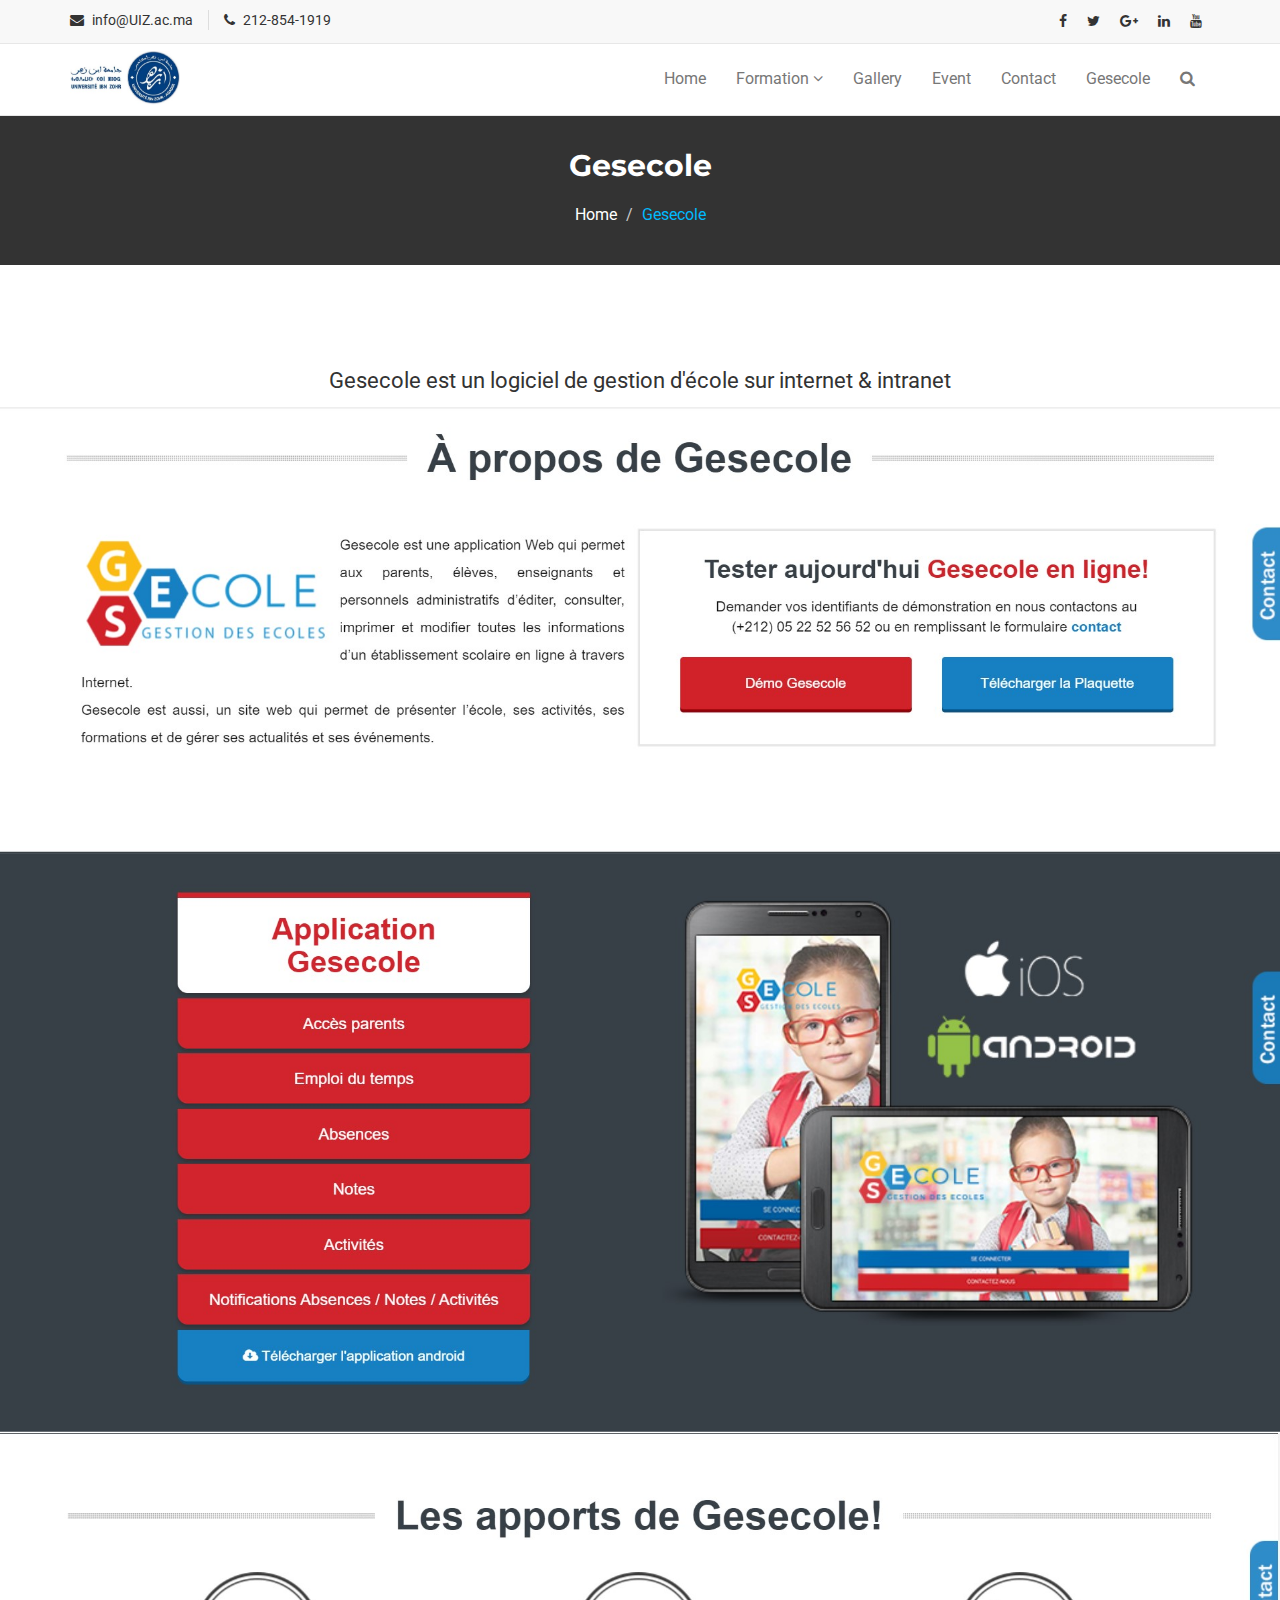
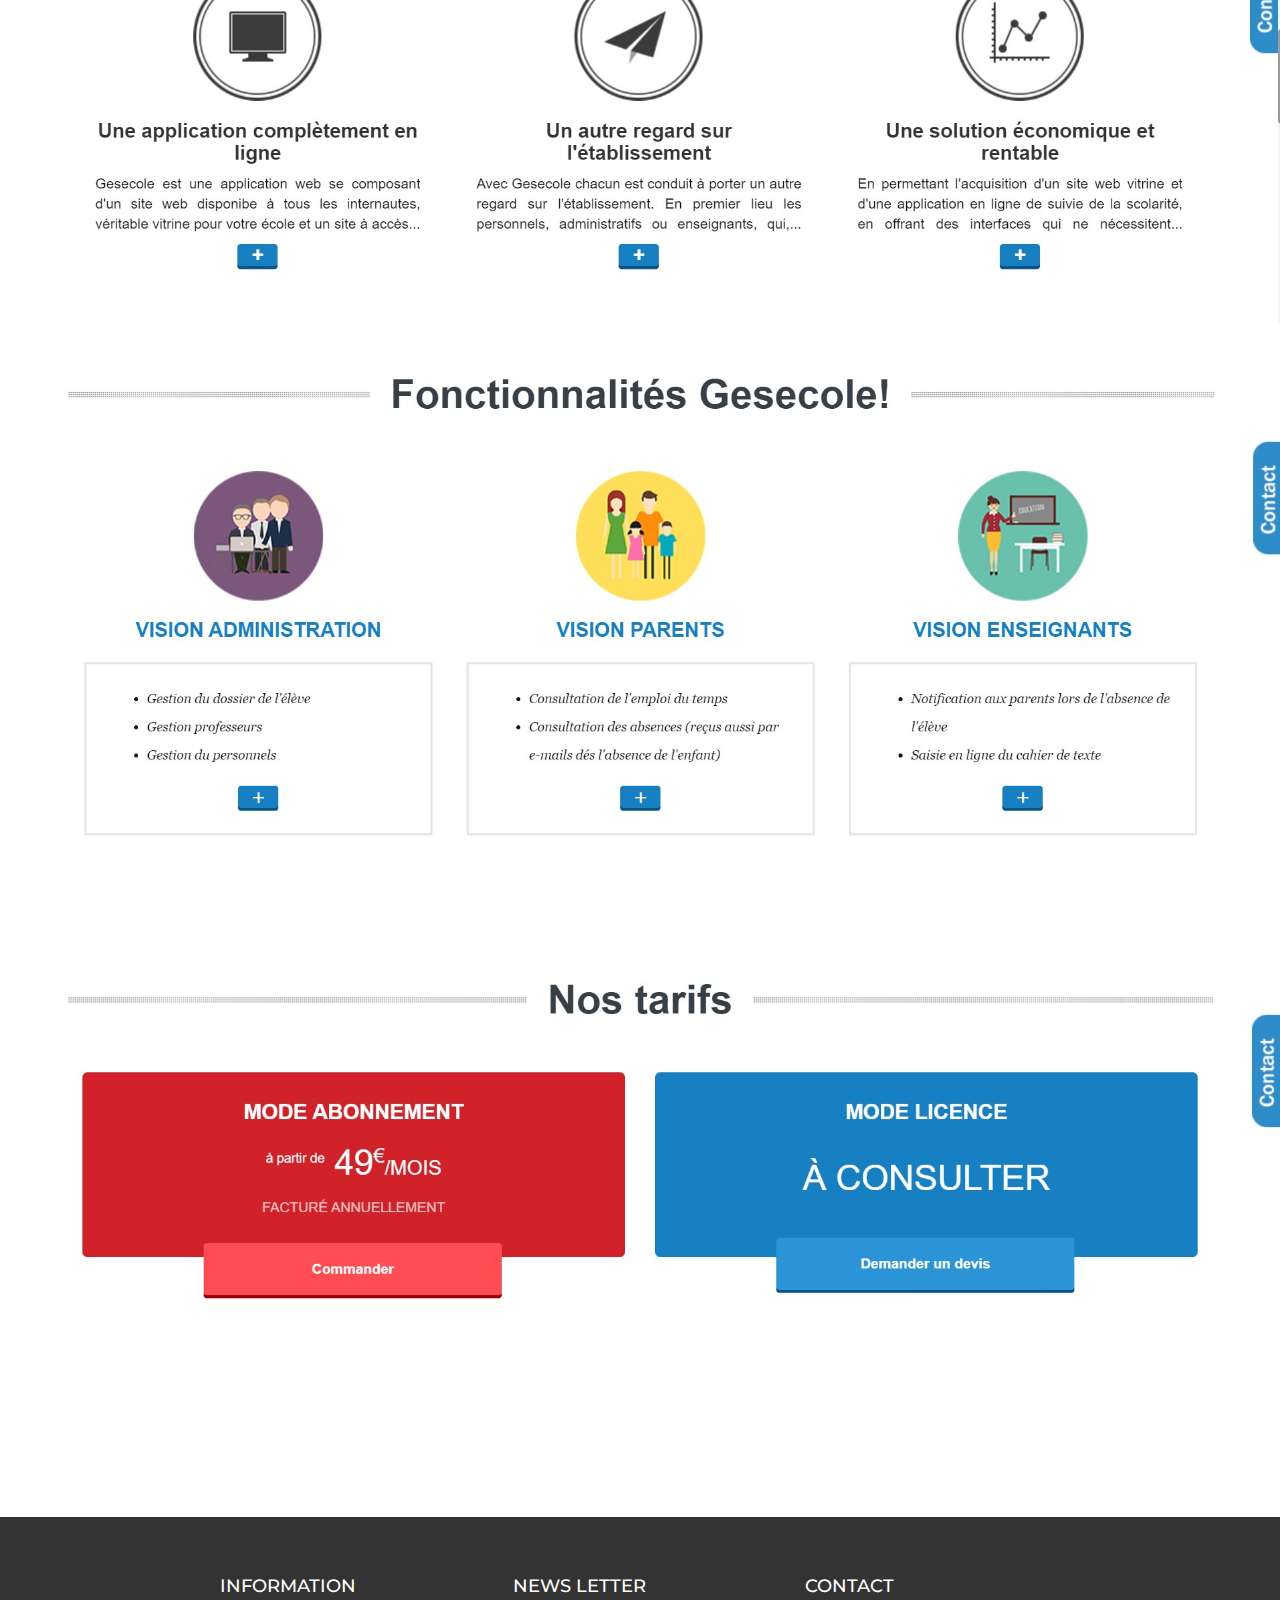
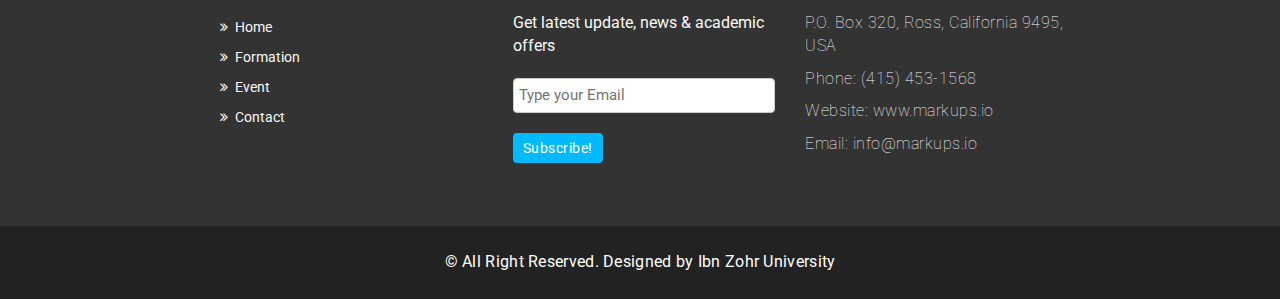
<file: Varsity/AppGestion.html>
<!DOCTYPE html>
<html lang="en">
  <head>
    <meta charset="utf-8">
    <meta http-equiv="X-UA-Compatible" content="IE=edge">
    <meta name="viewport" content="width=device-width, initial-scale=1">    
    <title>Université Ibn Zohr</title>

    <!-- Favicon -->
    <link rel="shortcut icon" href="assets/img/favicon.ico" type="image/x-icon">

    <!-- Font awesome -->
    <link href="assets/css/font-awesome.css" rel="stylesheet">
    <!-- Bootstrap -->
    <link href="assets/css/bootstrap.css" rel="stylesheet">   
    <!-- Slick slider -->
    <link rel="stylesheet" type="text/css" href="assets/css/slick.css">          
    <!-- Fancybox slider -->
    <link rel="stylesheet" href="assets/css/jquery.fancybox.css" type="text/css" media="screen" /> 
    <!-- Theme color -->
    <link id="switcher" href="assets/css/theme-color/default-theme.css" rel="stylesheet">  

    <!-- Main style sheet -->
    <link href="assets/css/style.css" rel="stylesheet">    

   
    <!-- Google Fonts -->
    <link href='https://fonts.googleapis.com/css?family=Montserrat:400,700' rel='stylesheet' type='text/css'>
    <link href='https://fonts.googleapis.com/css?family=Roboto:400,400italic,300,300italic,500,700' rel='stylesheet' type='text/css'>
    

    <!-- HTML5 shim and Respond.js for IE8 support of HTML5 elements and media queries -->
    <!-- WARNING: Respond.js doesn't work if you view the page via file:// -->
    <!--[if lt IE 9]>
      <script src="https://oss.maxcdn.com/html5shiv/3.7.2/html5shiv.min.js"></script>
      <script src="https://oss.maxcdn.com/respond/1.4.2/respond.min.js"></script>
    <![endif]-->

  </head>
  <body>
  
  <!--START SCROLL TOP BUTTON -->
    <a class="scrollToTop" href="#">
      <i class="fa fa-angle-up"></i>      
    </a>
  <!-- END SCROLL TOP BUTTON -->

  <!-- Start header  -->
  <header id="mu-header">
    <div class="container">
      <div class="row">
        <div class="col-lg-12 col-md-12">
          <div class="mu-header-area">
            <div class="row">
              <div class="col-lg-6 col-md-6 col-sm-6 col-xs-6">
                <div class="mu-header-top-left">
                  <div class="mu-top-email">
                    <i class="fa fa-envelope"></i>
                    <span>info@UIZ.ac.ma</span>
                  </div>
                  <div class="mu-top-phone">
                    <i class="fa fa-phone"></i>
                    <span> 212-854-1919</span>
                  </div>
                </div>
              </div>
              <div class="col-lg-6 col-md-6 col-sm-6 col-xs-6">
                <div class="mu-header-top-right">
                  <nav>
                    <ul class="mu-top-social-nav">
                      <li><a href="#"><span class="fa fa-facebook"></span></a></li>
                      <li><a href="#"><span class="fa fa-twitter"></span></a></li>
                      <li><a href="#"><span class="fa fa-google-plus"></span></a></li>
                      <li><a href="#"><span class="fa fa-linkedin"></span></a></li>
                      <li><a href="#"><span class="fa fa-youtube"></span></a></li>
                    </ul>
                  </nav>
                </div>
              </div>
            </div>
          </div>
        </div>
      </div>
    </div>
  </header>
  <!-- End header  -->
  <!-- Start menu -->
  <section id="mu-menu">
    <nav class="navbar navbar-default" role="navigation">  
      <div class="container">
        <div class="navbar-header">
          <!-- FOR MOBILE VIEW COLLAPSED BUTTON -->
          <button type="button" class="navbar-toggle collapsed" data-toggle="collapse" data-target="#navbar" aria-expanded="false" aria-controls="navbar">
            <span class="sr-only">Toggle navigation</span>
            <span class="icon-bar"></span>
            <span class="icon-bar"></span>
            <span class="icon-bar"></span>
          </button>
          <!-- LOGO -->              
          <!-- TEXT BASED LOGO -->
          <a class="navbar-brand" href="index.html"><img src="assets/img/logo.jpg" alt="logo" style="width: 110px"></a>
          <!-- IMG BASED LOGO  -->
          <!-- <a class="navbar-brand" href="index.html"><img src="assets/img/logo.png" alt="logo"></a> -->
        </div>
        <div id="navbar" class="navbar-collapse collapse">
          <ul id="top-menu" class="nav navbar-nav navbar-right main-nav">
             <li><a href="index.html">Home</a></li>            
            <li class="dropdown">
              <a href="#" class="dropdown-toggle active" data-toggle="dropdown">Formation <span class="fa fa-angle-down"></span></a>
              <ul class="dropdown-menu" role="menu">
                <li><a href="Formation.html">Formation Archive</a></li>                
                <li><a href="Formation-detail.html">Formation  Detail</a></li>                   
              </ul>
            </li>           
            <li><a href="gallery.html">Gallery</a></li>              
                <li><a href="#">Event</a></li>                
            </li>            
            <li><a href="contact.html">Contact</a></li>                               
            <li><a href="AppGestion.html">Gesecole</a></li>               
            <li><a href="#" id="mu-search-icon"><i class="fa fa-search"></i></a></li>
          </ul>                     
        </div><!--/.nav-collapse -->        
      </div>     
    </nav>
  </section>
  <!-- End menu -->
  <!-- Start search box -->
  <div id="mu-search">
    <div class="mu-search-area">      
      <button class="mu-search-close"><span class="fa fa-close"></span></button>
      <div class="container">
        <div class="row">
          <div class="col-md-12">            
            <form class="mu-search-form">
              <input type="search" placeholder="Type Your Keyword(s) & Hit Enter">
            </form>
          </div>
        </div>
      </div>
    </div>
  </div>
  <!-- End search box -->
 <!-- Page breadcrumb -->
 <section id="mu-page-breadcrumb">
   <div class="container">
     <div class="row">
       <div class="col-md-12">
         <div class="mu-page-breadcrumb-area">
           <h2>Gesecole</h2>
           <ol class="breadcrumb">
            <li><a href="#">Home</a></li>            
            <li class="active">Gesecole</li>
          </ol>
         </div>
       </div>
     </div>
   </div>
 </section>
 <!-- End breadcrumb -->

  <!-- Start error section  -->
  <section id="mu-error">
    <div class="container">
      <div class="row">
       <div class="col-md-12">
          <div class="mu-error-area">
            <p>Gesecole est un logiciel de gestion d'école sur internet & intranet</p>
          </div>
        </div>
      </div>
    </div>
          <img src="assets/img/Gesecole.jpg" style="width: 100%">
          <img src="assets/img/2.jpg" style="width: 100%">
          <img src="assets/img/3.jpg" style="width: 100%">
          <img src="assets/img/66.jpg" style="width: 100%">
          <img src="assets/img/DDD.jpg" style="width: 100%">
  </section>
 <!-- End error section  -->
 

  <!-- Start footer -->
  <footer id="mu-footer">
    <!-- start footer top -->
    <div class="mu-footer-top">
      <div class="container">
        <div class="mu-footer-top-area">
          <div class="row">
            <div class="col-lg-3 col-md-3 col-sm-3">
              <div class="mu-footer-widget">
                <h4>Information</h4>
                <ul>
                  <li><a href="#">Home</a></li>
                  <li><a href="">Formation</a></li>
                  <li><a href="">Event</a></li>
                  <li><a href="">Contact</a></li>
                </ul>
              </div>
            </div>
            <div class="col-lg-3 col-md-3 col-sm-3">
              <div class="mu-footer-widget">
                <h4>News letter</h4>
                <p>Get latest update, news & academic offers</p>
                <form class="mu-subscribe-form">
                  <input type="email" placeholder="Type your Email">
                  <button class="mu-subscribe-btn" type="submit">Subscribe!</button>
                </form>               
              </div>
            </div>
            <div class="col-lg-3 col-md-3 col-sm-3">
              <div class="mu-footer-widget">
                <h4>Contact</h4>
                <address>
                  <p>P.O. Box 320, Ross, California 9495, USA</p>
                  <p>Phone: (415) 453-1568 </p>
                  <p>Website: www.markups.io</p>
                  <p>Email: info@markups.io</p>
                </address>
              </div>
            </div>
          </div>
        </div>
      </div>
    </div>
    <!-- end footer top -->
    <!-- start footer bottom -->
    <div class="mu-footer-bottom">
      <div class="container">
        <div class="mu-footer-bottom-area">
          <p>&copy; All Right Reserved. Designed by <a href="http://www.markups.io/" rel="nofollow">Ibn Zohr University</a></p>
        </div>
      </div>
    </div>
    <!-- end footer bottom -->
  </footer>
  <!-- End footer -->





  
  <!-- jQuery library -->
  <script src="assets/js/jquery.min.js"></script>  
  <!-- Include all compiled plugins (below), or include individual files as needed -->
  <script src="assets/js/bootstrap.js"></script>   
  <!-- Slick slider -->
  <script type="text/javascript" src="assets/js/slick.js"></script>
  <!-- Counter -->
  <script type="text/javascript" src="assets/js/waypoints.js"></script>
  <script type="text/javascript" src="assets/js/jquery.counterup.js"></script>  
  <!-- Mixit slider -->
  <script type="text/javascript" src="assets/js/jquery.mixitup.js"></script>
  <!-- Add fancyBox -->        
  <script type="text/javascript" src="assets/js/jquery.fancybox.pack.js"></script>

  <!-- Custom js -->
  <script src="assets/js/custom.js"></script> 

  </body>
</html>
</file>
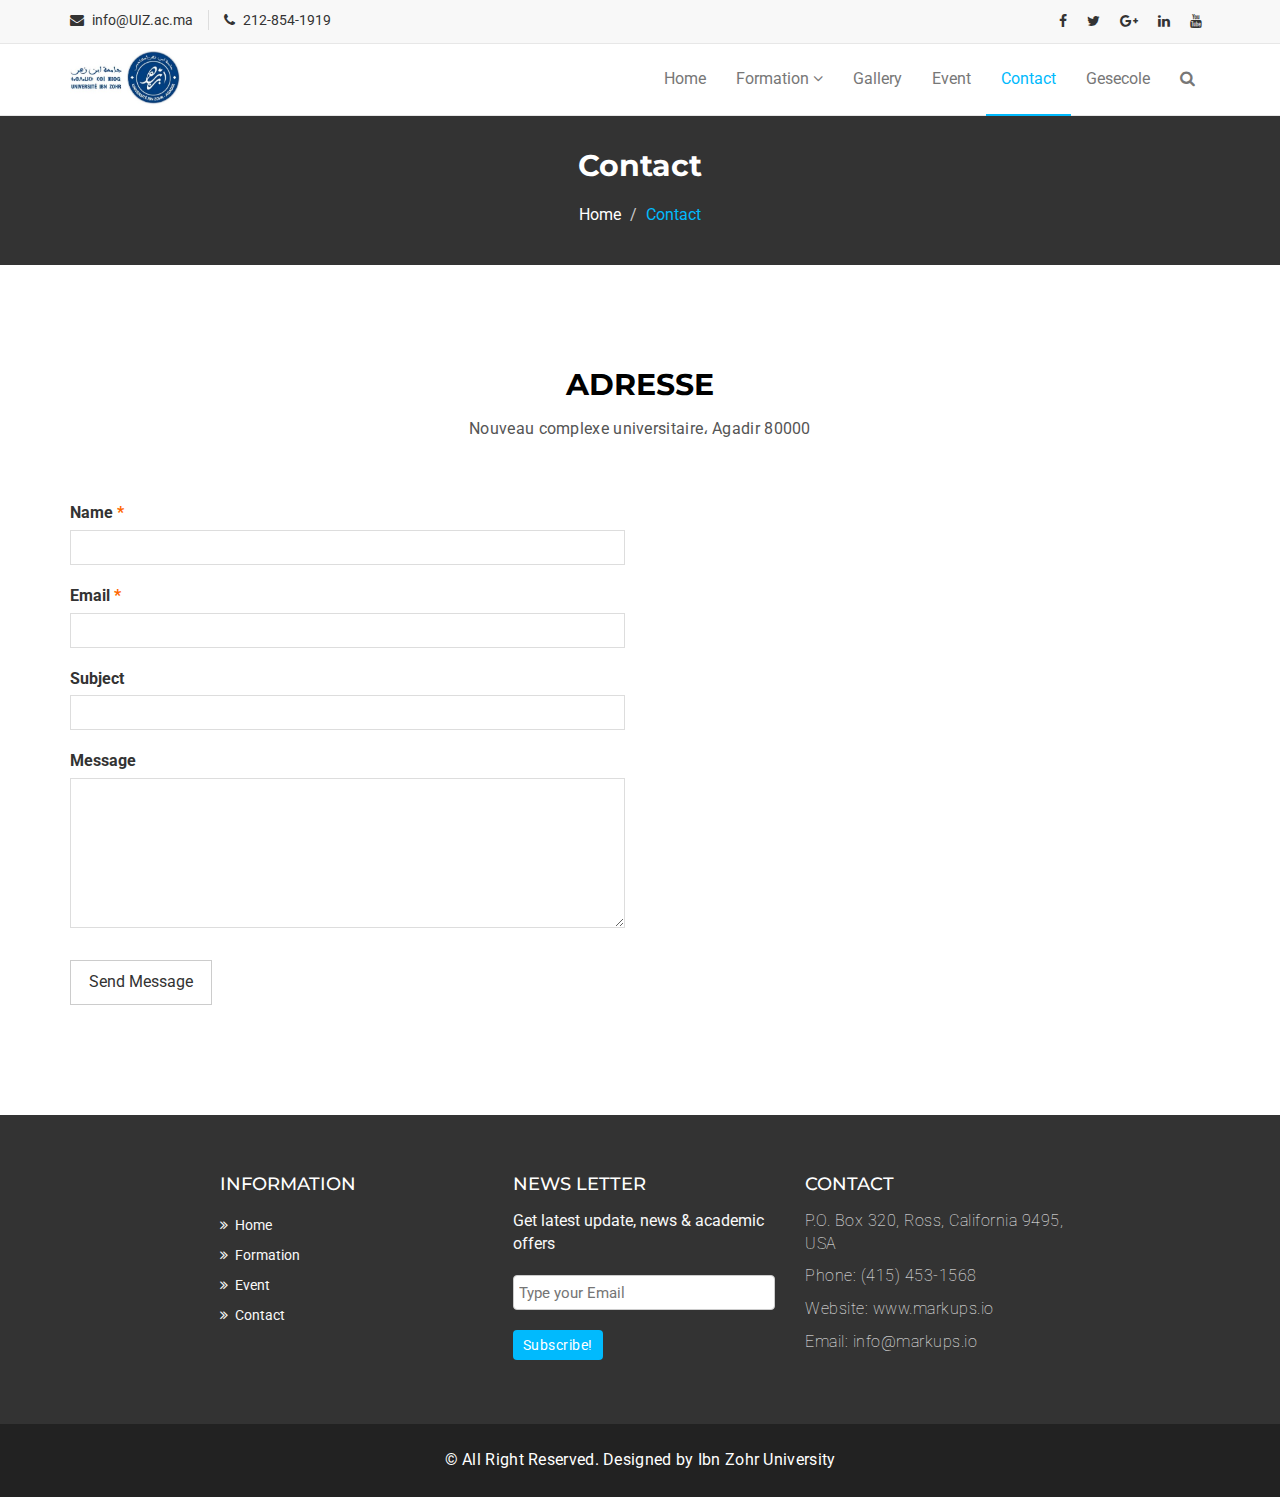
<file: Varsity/contact.html>
<!DOCTYPE html>
<html lang="en">
  <head>
    <meta charset="utf-8">
    <meta http-equiv="X-UA-Compatible" content="IE=edge">
    <meta name="viewport" content="width=device-width, initial-scale=1">    
    <title>Université Ibn Zohr</title>

    <!-- Favicon -->
    <link rel="shortcut icon" href="assets/img/favicon.ico" type="image/x-icon">

    <!-- Font awesome -->
    <link href="assets/css/font-awesome.css" rel="stylesheet">
    <!-- Bootstrap -->
    <link href="assets/css/bootstrap.css" rel="stylesheet">   
    <!-- Slick slider -->
    <link rel="stylesheet" type="text/css" href="assets/css/slick.css">          
    <!-- Fancybox slider -->
    <link rel="stylesheet" href="assets/css/jquery.fancybox.css" type="text/css" media="screen" /> 
    <!-- Theme color -->
    <link id="switcher" href="assets/css/theme-color/default-theme.css" rel="stylesheet">    

    <!-- Main style sheet -->
    <link href="assets/css/style.css" rel="stylesheet">    

   
    <!-- Google Fonts -->
    <link href='https://fonts.googleapis.com/css?family=Montserrat:400,700' rel='stylesheet' type='text/css'>
    <link href='https://fonts.googleapis.com/css?family=Roboto:400,400italic,300,300italic,500,700' rel='stylesheet' type='text/css'>
    

    <!-- HTML5 shim and Respond.js for IE8 support of HTML5 elements and media queries -->
    <!-- WARNING: Respond.js doesn't work if you view the page via file:// -->
    <!--[if lt IE 9]>
      <script src="https://oss.maxcdn.com/html5shiv/3.7.2/html5shiv.min.js"></script>
      <script src="https://oss.maxcdn.com/respond/1.4.2/respond.min.js"></script>
    <![endif]-->

  </head>
  <body>
  
  <!--START SCROLL TOP BUTTON -->
    <a class="scrollToTop" href="#">
      <i class="fa fa-angle-up"></i>      
    </a>
  <!-- END SCROLL TOP BUTTON -->

  <!-- Start header  -->
  <header id="mu-header">
    <div class="container">
      <div class="row">
        <div class="col-lg-12 col-md-12">
          <div class="mu-header-area">
            <div class="row">
              <div class="col-lg-6 col-md-6 col-sm-6 col-xs-6">
                <div class="mu-header-top-left">
                  <div class="mu-top-email">
                    <i class="fa fa-envelope"></i>
                    <span>info@UIZ.ac.ma</span>
                  </div>
                  <div class="mu-top-phone">
                    <i class="fa fa-phone"></i>
                    <span> 212-854-1919</span>
                  </div>
                </div>
              </div>
              <div class="col-lg-6 col-md-6 col-sm-6 col-xs-6">
                <div class="mu-header-top-right">
                  <nav>
                    <ul class="mu-top-social-nav">
                      <li><a href="#"><span class="fa fa-facebook"></span></a></li>
                      <li><a href="#"><span class="fa fa-twitter"></span></a></li>
                      <li><a href="#"><span class="fa fa-google-plus"></span></a></li>
                      <li><a href="#"><span class="fa fa-linkedin"></span></a></li>
                      <li><a href="#"><span class="fa fa-youtube"></span></a></li>
                    </ul>
                  </nav>
                </div>
              </div>
            </div>
          </div>
        </div>
      </div>
    </div>
  </header>
  <!-- End header  -->
  <!-- Start menu -->
  <section id="mu-menu">
    <nav class="navbar navbar-default" role="navigation">  
      <div class="container">
        <div class="navbar-header">
          <!-- FOR MOBILE VIEW COLLAPSED BUTTON -->
          <button type="button" class="navbar-toggle collapsed" data-toggle="collapse" data-target="#navbar" aria-expanded="false" aria-controls="navbar">
            <span class="sr-only">Toggle navigation</span>
            <span class="icon-bar"></span>
            <span class="icon-bar"></span>
            <span class="icon-bar"></span>
          </button>
          <!-- LOGO -->              
          <!-- TEXT BASED LOGO -->
          <!--<a class="navbar-brand" href="index.html"><i class="fa fa-university"></i><span>Varsity</span></a>-->
          <a class="navbar-brand" href="index.html"><img src="assets/img/logo.jpg" alt="logo" style="width: 110px"></a>
          <!-- IMG BASED LOGO  -->
          <!-- <a class="navbar-brand" href="index.html"><img src="assets/img/logo.png" alt="logo"></a> -->
        </div>
        <div id="navbar" class="navbar-collapse collapse">
          <ul id="top-menu" class="nav navbar-nav navbar-right main-nav">
            <li><a href="index.html">Home</a></li>            
            <li class="dropdown">
              <a href="#" class="dropdown-toggle" data-toggle="dropdown">Formation <span class="fa fa-angle-down"></span></a>
              <ul class="dropdown-menu" role="menu">
                <li><a href="Formation.html">Formation Archive</a></li>                
                <li><a href="Formation-detail.html">Formation  Detail</a></li>
              </ul>
            </li>           
            <li><a href="gallery.html">Gallery</a></li>
            <li><a href="Event.html">Event</a></li>                              
            </li>            
            <li class="active"><a href="contact.html">Contact</a></li>
           <li><a href="AppGestion.html">Gesecole</a></li>            
            <li><a href="#" id="mu-search-icon"><i class="fa fa-search"></i></a></li>
          </ul>                   
        </div><!--/.nav-collapse -->        
      </div>     
    </nav>
  </section>
  <!-- End menu -->
  <!-- Start search box -->
  <div id="mu-search">
    <div class="mu-search-area">      
      <button class="mu-search-close"><span class="fa fa-close"></span></button>
      <div class="container">
        <div class="row">
          <div class="col-md-12">            
            <form class="mu-search-form">
             <input type="search" placeholder="Type Your Keyword(s) & Hit Enter">
            </form>
          </div>
        </div>
      </div>
    </div>
  </div>
  <!-- End search box -->
 <!-- Page breadcrumb -->
 <section id="mu-page-breadcrumb">
   <div class="container">
     <div class="row">
       <div class="col-md-12">
         <div class="mu-page-breadcrumb-area">
           <h2>Contact</h2>
           <ol class="breadcrumb">
            <li><a href="#">Home</a></li>            
            <li class="active">Contact</li>
          </ol>
         </div>
       </div>
     </div>
   </div>
 </section>
 <!-- End breadcrumb -->

 <!-- Start contact  -->
 <section id="mu-contact">
   <div class="container">
     <div class="row">
       <div class="col-md-12">
         <div class="mu-contact-area">
          <!-- start title -->
          <div class="mu-title">
            <h2>Adresse</h2>
            <p> Nouveau complexe universitaire، Agadir 80000</p>
          </div>
          <!-- end title -->
          <!-- start contact content -->
          <div class="mu-contact-content">           
            <div class="row">
              <div class="col-md-6">
                <div class="mu-contact-left">
                  <form class="contactform">                  
                    <p class="comment-form-author">
                      <label for="author">Name <span class="required">*</span></label>
                      <input type="text" required="required" size="30" value="" name="author">
                    </p>
                    <p class="comment-form-email">
                      <label for="email">Email <span class="required">*</span></label>
                      <input type="email" required="required" aria-required="true" value="" name="email">
                    </p>
                    <p class="comment-form-url">
                      <label for="subject">Subject</label>
                      <input type="text" name="subject">  
                    </p>
                    <p class="comment-form-comment">
                      <label for="comment">Message</label>
                      <textarea required="required" aria-required="true" rows="8" cols="45" name="comment"></textarea>
                    </p>                
                    <p class="form-submit">
                      <input type="submit" value="Send Message" class="mu-post-btn" name="submit">
                    </p>        
                  </form>
                </div>
              </div>
              <div class="col-md-6">
                <div class="mu-contact-right">

                  <iframe src= "https://www.google.com/maps/embed?pb=!1m18!1m12!1m3!1d6255.2757656834665!2d-9.548247377330178!3d30.404661728300304!2m3!1f0!2f0!3f0!3m2!1i1024!2i768!4f13.1!3m3!1m2!1s0xdb3c82aa3d6fe31%3A0x8ef661d2ccb5a617!2sFacult%C3%A9%20des%20Sciences%2C%20Ibn%20Zohr%2C%20Agadir!5e0!3m2!1sfr!2sma!4v1575974774610!5m2!1sfr!2sma" width="100%" height="450" frameborder="0" style="border:0" allowfullscreen></iframe>
                </div>
              </div>
            </div>
          </div>
          <!-- end contact content -->
         </div>
       </div>
     </div>
   </div>
 </section>
 <!-- End contact  -->
 

<!-- Start footer -->
  <footer id="mu-footer">
    <!-- start footer top -->
    <div class="mu-footer-top">
      <div class="container">
        <div class="mu-footer-top-area">
          <div class="row">
            <div class="col-lg-3 col-md-3 col-sm-3">
              <div class="mu-footer-widget">
                <h4>Information</h4>
                <ul>
                  <li><a href="index.html">Home</a></li>
                  <li><a href="Formation.html">Formation</a></li>
                  <li><a href="Event.html">Event</a></li>
                  <li><a href="#">Contact</a></li>
                </ul>
              </div>
            </div>
            <div class="col-lg-3 col-md-3 col-sm-3">
              <div class="mu-footer-widget">
                <h4>News letter</h4>
                <p>Get latest update, news & academic offers</p>
                <form class="mu-subscribe-form">
                  <input type="email" placeholder="Type your Email">
                  <button class="mu-subscribe-btn" type="submit">Subscribe!</button>
                </form>               
              </div>
            </div>
            <div class="col-lg-3 col-md-3 col-sm-3">
              <div class="mu-footer-widget">
                <h4>Contact</h4>
                <address>
                  <p>P.O. Box 320, Ross, California 9495, USA</p>
                  <p>Phone: (415) 453-1568 </p>
                  <p>Website: www.markups.io</p>
                  <p>Email: info@markups.io</p>
                </address>
              </div>
            </div>
          </div>
        </div>
      </div>
    </div>
    <!-- end footer top -->
    <!-- start footer bottom -->
    <div class="mu-footer-bottom">
      <div class="container">
        <div class="mu-footer-bottom-area">
          <p>&copy; All Right Reserved. Designed by <a href="http://www.markups.io/" rel="nofollow">Ibn Zohr University</a></p>
        </div>
      </div>
    </div>
    <!-- end footer bottom -->
  </footer>





  
  <!-- jQuery library -->
  <script src="assets/js/jquery.min.js"></script>  
  <!-- Include all compiled plugins (below), or include individual files as needed -->
  <script src="assets/js/bootstrap.js"></script>   
  <!-- Slick slider -->
  <script type="text/javascript" src="assets/js/slick.js"></script>
  <!-- Counter -->
  <script type="text/javascript" src="assets/js/waypoints.js"></script>
  <script type="text/javascript" src="assets/js/jquery.counterup.js"></script>  
  <!-- Mixit slider -->
  <script type="text/javascript" src="assets/js/jquery.mixitup.js"></script>
  <!-- Add fancyBox -->        
  <script type="text/javascript" src="assets/js/jquery.fancybox.pack.js"></script>

  <!-- Custom js -->
  <script src="assets/js/custom.js"></script> 

  </body>
</html>
</file>
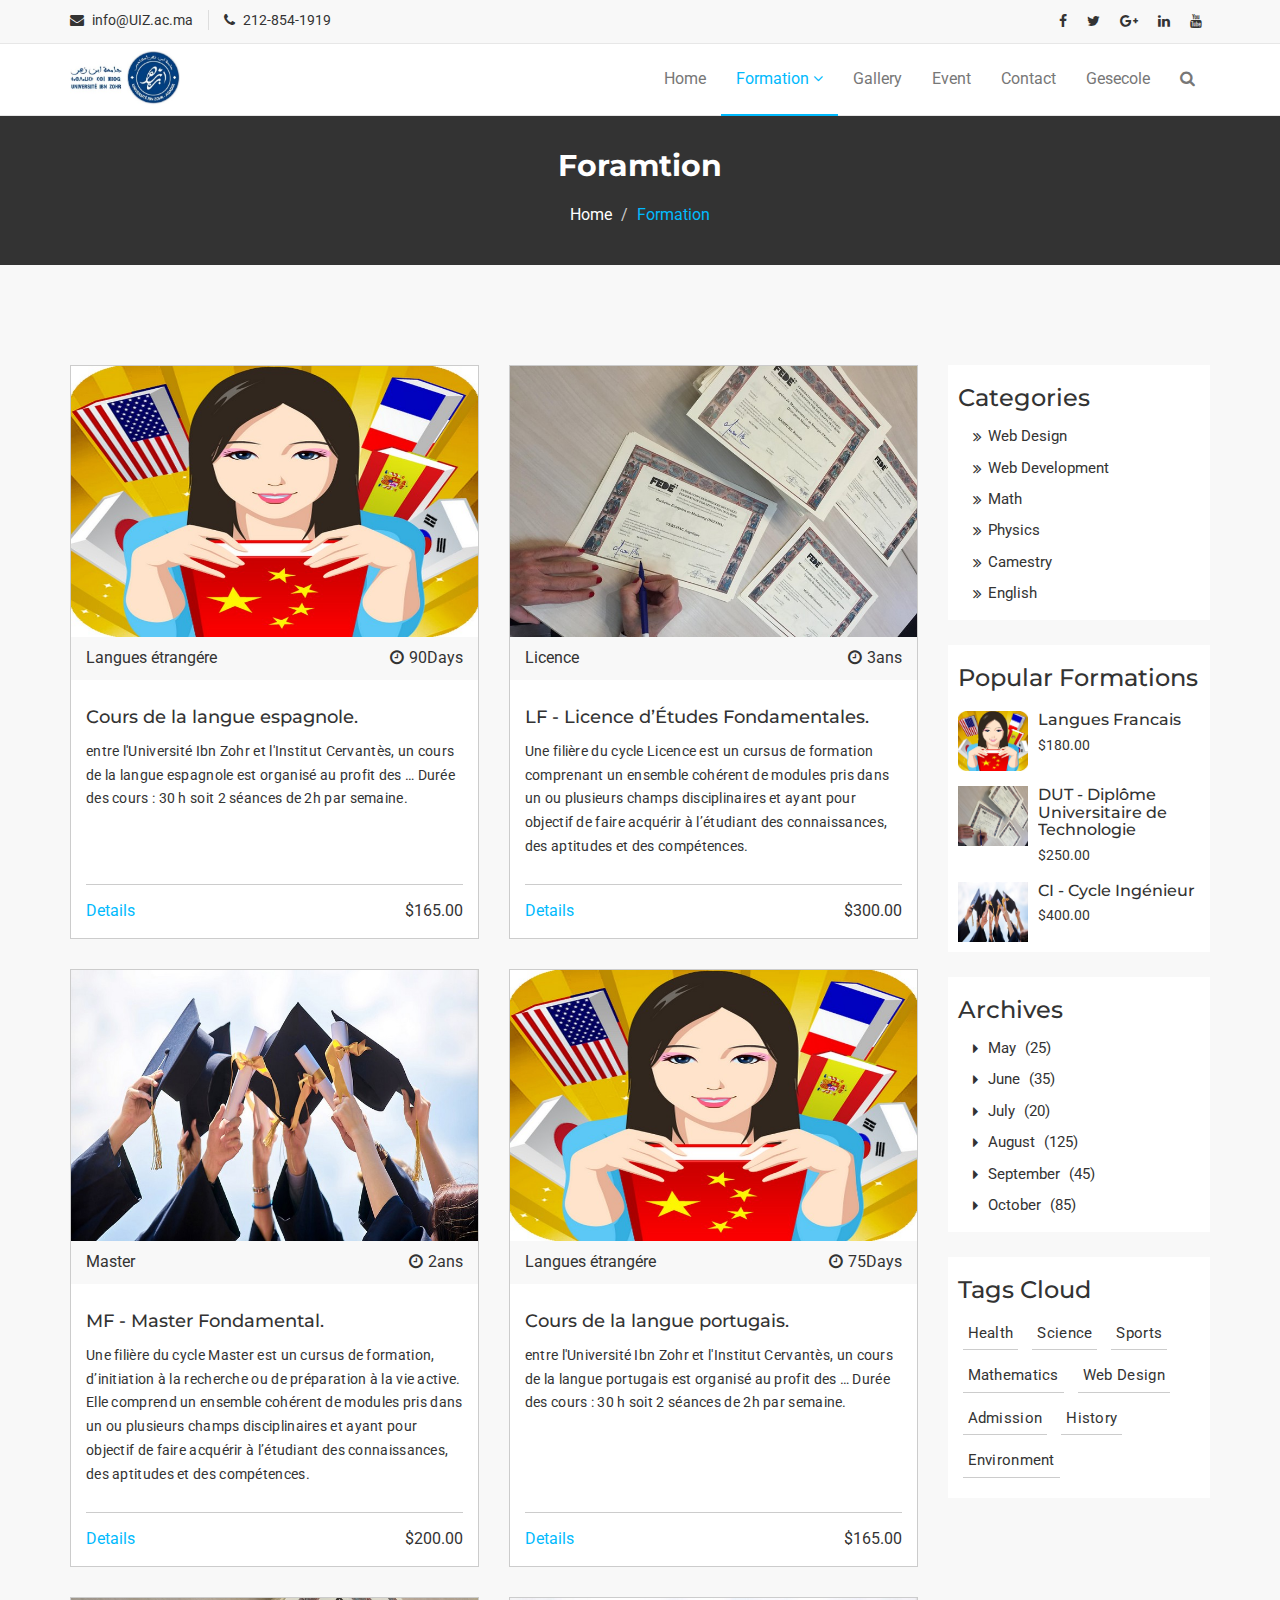
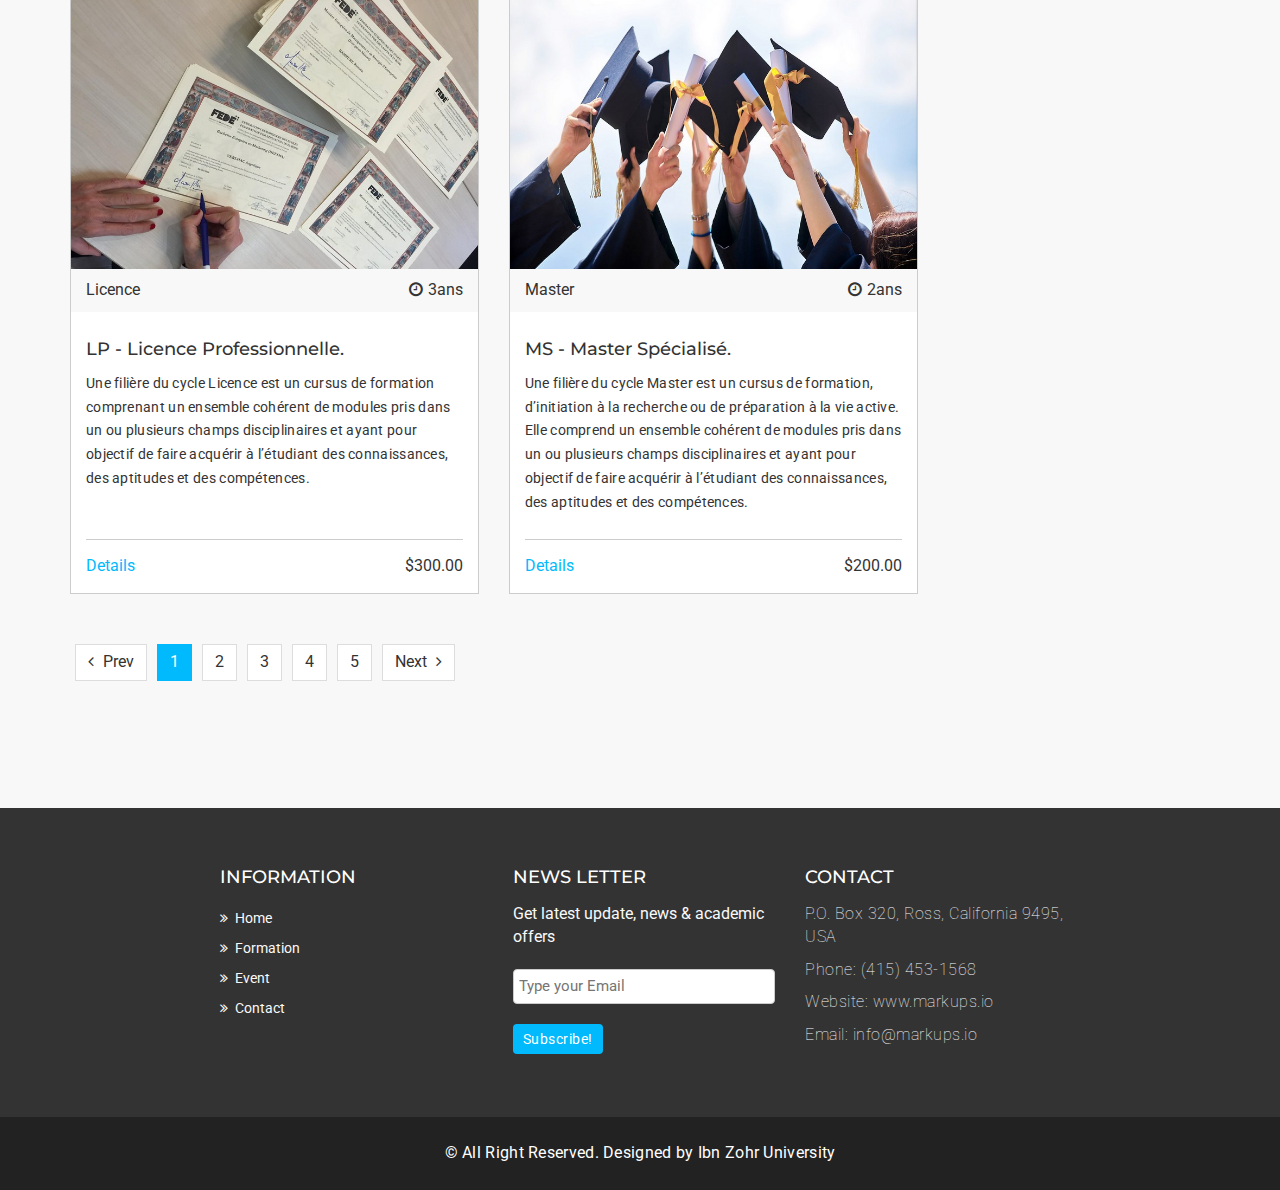
<file: Varsity/Formation.html>
<!DOCTYPE html>
<html lang="en">
  <head>
    <meta charset="utf-8">
    <meta http-equiv="X-UA-Compatible" content="IE=edge">
    <meta name="viewport" content="width=device-width, initial-scale=1">    
    <title>Université Ibn Zohr</title>

    <!-- Favicon -->
    <link rel="shortcut icon" href="assets/img/favicon.ico" type="image/x-icon">

    <!-- Font awesome -->
    <link href="assets/css/font-awesome.css" rel="stylesheet">
    <!-- Bootstrap -->
    <link href="assets/css/bootstrap.css" rel="stylesheet">   
    <!-- Slick slider -->
    <link rel="stylesheet" type="text/css" href="assets/css/slick.css">          
    <!-- Fancybox slider -->
    <link rel="stylesheet" href="assets/css/jquery.fancybox.css" type="text/css" media="screen" /> 
    <!-- Theme color -->
    <link id="switcher" href="assets/css/theme-color/default-theme.css" rel="stylesheet">  

    <!-- Main style sheet -->
    <link href="assets/css/style.css" rel="stylesheet">    

   
    <!-- Google Fonts -->
    <link href='https://fonts.googleapis.com/css?family=Montserrat:400,700' rel='stylesheet' type='text/css'>
    <link href='https://fonts.googleapis.com/css?family=Roboto:400,400italic,300,300italic,500,700' rel='stylesheet' type='text/css'>
    

    <!-- HTML5 shim and Respond.js for IE8 support of HTML5 elements and media queries -->
    <!-- WARNING: Respond.js doesn't work if you view the page via file:// -->
    <!--[if lt IE 9]>
      <script src="https://oss.maxcdn.com/html5shiv/3.7.2/html5shiv.min.js"></script>
      <script src="https://oss.maxcdn.com/respond/1.4.2/respond.min.js"></script>
    <![endif]-->

  </head>
  <body>
  <!--START SCROLL TOP BUTTON -->
    <a class="scrollToTop" href="#">
      <i class="fa fa-angle-up"></i>      
    </a>
  <!-- END SCROLL TOP BUTTON -->

  <!-- Start header  -->
  <header id="mu-header">
    <div class="container">
      <div class="row">
        <div class="col-lg-12 col-md-12">
          <div class="mu-header-area">
            <div class="row">
              <div class="col-lg-6 col-md-6 col-sm-6 col-xs-6">
                <div class="mu-header-top-left">
                  <div class="mu-top-email">
                    <i class="fa fa-envelope"></i>
                    <span>info@UIZ.ac.ma</span>
                  </div>
                  <div class="mu-top-phone">
                    <i class="fa fa-phone"></i>
                    <span> 212-854-1919</span>
                  </div>
                </div>
              </div>
              <div class="col-lg-6 col-md-6 col-sm-6 col-xs-6">
                <div class="mu-header-top-right">
                  <nav>
                    <ul class="mu-top-social-nav">
                      <li><a href="#"><span class="fa fa-facebook"></span></a></li>
                      <li><a href="#"><span class="fa fa-twitter"></span></a></li>
                      <li><a href="#"><span class="fa fa-google-plus"></span></a></li>
                      <li><a href="#"><span class="fa fa-linkedin"></span></a></li>
                      <li><a href="#"><span class="fa fa-youtube"></span></a></li>
                    </ul>
                  </nav>
                </div>
              </div>
            </div>
          </div>
        </div>
      </div>
    </div>
  </header>
  <!-- End header  -->
  <!-- Start menu -->
  <section id="mu-menu">
    <nav class="navbar navbar-default" role="navigation">  
      <div class="container">
        <div class="navbar-header">
          <!-- FOR MOBILE VIEW COLLAPSED BUTTON -->
          <button type="button" class="navbar-toggle collapsed" data-toggle="collapse" data-target="#navbar" aria-expanded="false" aria-controls="navbar">
            <span class="sr-only">Toggle navigation</span>
            <span class="icon-bar"></span>
            <span class="icon-bar"></span>
            <span class="icon-bar"></span>
          </button>
          <!-- LOGO -->              
          <!-- TEXT BASED LOGO -->
         <!-- <a class="navbar-brand" href="index.html"><i class="fa fa-university"></i><span>Varsity</span></a>-->
         <a class="navbar-brand" href="index.html"><img src="assets/img/logo.jpg" alt="logo" style="width: 110px"></a>
          <!-- IMG BASED LOGO  -->
          <!-- <a class="navbar-brand" href="index.html"><img src="assets/img/logo.png" alt="logo"></a> -->
        </div>
        <div id="navbar" class="navbar-collapse collapse">
          <ul id="top-menu" class="nav navbar-nav navbar-right main-nav">
            <li><a href="index.html">Home</a></li>            
            <li class="dropdown active">
              <a href="#" class="dropdown-toggle active" data-toggle="dropdown">Formation <span class="fa fa-angle-down"></span></a>
              <ul class="dropdown-menu" role="menu">
                <li><a href="Formation.html">Formation Archive</a></li>                
                <li><a href="Formation-detail.html">Formation  Detail</a></li>                
              </ul>
            </li>           
            <li><a href="gallery.html">Gallery</a></li>
            <li><a href="Event.html">Event</a></li>               
            
            </li>            
            <li><a href="contact.html">Contact</a></li>
            <li><a href="AppGestion.html">Gesecole</a></li>

            <li><a href="#" id="mu-search-icon"><i class="fa fa-search"></i></a></li>
          </ul>                   
        </div><!--/.nav-collapse -->        
      </div>     
    </nav>
  </section>
  <!-- End menu -->
  <!-- Start search box -->
  <div id="mu-search">
    <div class="mu-search-area">      
      <button class="mu-search-close"><span class="fa fa-close"></span></button>
      <div class="container">
        <div class="row">
          <div class="col-md-12">            
            <form class="mu-search-form">
              <input type="search" placeholder="Type Your Keyword(s) & Hit Enter">
            </form>
          </div>
        </div>
      </div>
    </div>
  </div>
  <!-- End search box -->
 <!-- Page breadcrumb -->
 <section id="mu-page-breadcrumb">
   <div class="container">
     <div class="row">
       <div class="col-md-12">
         <div class="mu-page-breadcrumb-area">
           <h2>Foramtion</h2>
           <ol class="breadcrumb">
            <li><a href="#">Home</a></li>            
            <li class="active">Formation</li>
          </ol>
         </div>
       </div>
     </div>
   </div>
 </section>
 <!-- End breadcrumb -->
 <section id="mu-course-content">
   <div class="container">
     <div class="row">
       <div class="col-md-12">
         <div class="mu-course-content-area">
            <div class="row">
              <div class="col-md-9">
                <!-- start course content container -->
                <div class="mu-course-container">
                  <div class="row">
                    <div class="col-md-6 col-sm-6">
                    <div class="mu-latest-course-single">
                      <figure class="mu-latest-course-img">
                        <a href="#"><img src="assets/img/courses/1.jpg" alt="img"></a>
                        <figcaption class="mu-latest-course-imgcaption">
                          <a href="#">Langues étrangére</a>
                          <span><i class="fa fa-clock-o"></i>90Days</span>
                        </figcaption>
                      </figure>
                      <div class="mu-latest-course-single-content">
                        <h4><a href="#">Cours de la langue espagnole.</a></h4>
                        <p>entre l'Université Ibn Zohr et l'Institut Cervantès, un cours de la langue espagnole est organisé au profit des … Durée des cours : 30 h soit 2 séances de 2h par semaine.<br><br><br></b></p>
                        <div class="mu-latest-course-single-contbottom">
                          <a class="mu-course-details" href="#">Details</a>
                          <span class="mu-course-price" href="#">$165.00</span>
                        </div>
                      </div>
                    </div> 
                  </div>                  
                  <div class="col-md-6 col-sm-6">
                    <div class="mu-latest-course-single">
                      <figure class="mu-latest-course-img">
                        <a href="#"><img src="assets/img/courses/2.jpg" alt="img"></a>
                        <figcaption class="mu-latest-course-imgcaption">
                          <a href="#">Licence </a>
                          <span><i class="fa fa-clock-o"></i>3ans</span>
                        </figcaption>
                      </figure>
                      <div class="mu-latest-course-single-content">
                        <h4><a href="#">LF - Licence d’Études Fondamentales.</a></h4>
                        <p>Une filière du cycle Licence est un cursus de formation comprenant un ensemble cohérent de modules pris dans un ou plusieurs champs disciplinaires et ayant pour objectif de faire acquérir à l’étudiant des connaissances, des aptitudes et des compétences.</p>
                        <div class="mu-latest-course-single-contbottom">
                          <a class="mu-course-details" href="#">Details</a>
                          <span class="mu-course-price" href="#">$300.00</span>
                        </div>
                      </div>
                    </div>
                  </div>
                  <div class="col-md-6 col-sm-6">
                    <div class="mu-latest-course-single">
                      <figure class="mu-latest-course-img">
                        <a href="#"><img src="assets/img/courses/3.jpg" alt="img"></a>
                        <figcaption class="mu-latest-course-imgcaption">
                          <a href="#">Master</a>
                          <span><i class="fa fa-clock-o"></i>2ans</span>
                        </figcaption>
                      </figure>
                      <div class="mu-latest-course-single-content">
                        <h4><a href="#">MF - Master Fondamental.</a></h4>
                        <p>Une filière du cycle Master est un cursus de formation, d’initiation à la recherche ou de préparation à la vie active. Elle comprend un ensemble cohérent de modules pris dans un ou plusieurs champs disciplinaires et ayant pour objectif de faire acquérir à l’étudiant des connaissances, des aptitudes et des compétences.</p>
                        <div class="mu-latest-course-single-contbottom">
                          <a class="mu-course-details" href="#">Details</a>
                          <span class="mu-course-price" href="#">$200.00</span>
                        </div>
                      </div>
                    </div> 
                  </div>                  
                  <div class="col-md-6 col-sm-6">
                    <div class="mu-latest-course-single">
                      <figure class="mu-latest-course-img">
                        <a href="#"><img src="assets/img/courses/1.jpg" alt="img"></a>
                        <figcaption class="mu-latest-course-imgcaption">
                          <a href="#">Langues étrangére </a>
                          <span><i class="fa fa-clock-o"></i>75Days</span>
                        </figcaption>
                      </figure>
                      <div class="mu-latest-course-single-content">
                        <h4><a href="#">Cours de la langue portugais.</a></h4>
                        <p>entre l'Université Ibn Zohr et l'Institut Cervantès, un cours de la langue portugais est organisé au profit des … Durée des cours : 30 h soit 2 séances de 2h par semaine.<br><br><br><br></p>
                        <div class="mu-latest-course-single-contbottom">
                          <a class="mu-course-details" href="#">Details</a>
                          <span class="mu-course-price" href="#">$165.00</span>
                        </div>
                      </div>
                    </div>
                  </div>
                  <div class="col-md-6 col-sm-6">
                    <div class="mu-latest-course-single">
                      <figure class="mu-latest-course-img">
                        <a href="#"><img src="assets/img/courses/2.jpg" alt="img"></a>
                        <figcaption class="mu-latest-course-imgcaption">
                          <a href="#">Licence</a>
                          <span><i class="fa fa-clock-o"></i>3ans</span>
                        </figcaption>
                      </figure>
                      <div class="mu-latest-course-single-content">
                        <h4><a href="#">LP - Licence Professionnelle.</a></h4>
                        <p>Une filière du cycle Licence est un cursus de formation comprenant un ensemble cohérent de modules pris dans un ou plusieurs champs disciplinaires et ayant pour objectif de faire acquérir à l’étudiant des connaissances, des aptitudes et des compétences.<br><br></p>
                        <div class="mu-latest-course-single-contbottom">
                          <a class="mu-course-details" href="#">Details</a>
                          <span class="mu-course-price" href="#">$300.00</span>
                        </div>
                      </div>
                    </div> 
                  </div>                  
                  <div class="col-md-6 col-sm-6">
                    <div class="mu-latest-course-single">
                      <figure class="mu-latest-course-img">
                        <a href="#"><img src="assets/img/courses/3.jpg" alt="img"></a>
                        <figcaption class="mu-latest-course-imgcaption">
                          <a href="#">Master </a>
                          <span><i class="fa fa-clock-o"></i>2ans</span>
                        </figcaption>
                      </figure>
                      <div class="mu-latest-course-single-content">
                        <h4><a href="#">MS - Master Spécialisé.</a></h4>
                        <p>Une filière du cycle Master est un cursus de formation, d’initiation à la recherche ou de préparation à la vie active. Elle comprend un ensemble cohérent de modules pris dans un ou plusieurs champs disciplinaires et ayant pour objectif de faire acquérir à l’étudiant des connaissances, des aptitudes et des compétences.</p>
                        <div class="mu-latest-course-single-contbottom">
                          <a class="mu-course-details" href="#">Details</a>
                          <span class="mu-course-price" href="#">$200.00</span>
                        </div>
                      </div>
                    </div>
                  </div>
                  </div>
                </div>
                <!-- end course content container -->
                <!-- start course pagination -->
                <div class="mu-pagination">
                  <nav>
                    <ul class="pagination">
                      <li>
                        <a href="#" aria-label="Previous">
                          <span class="fa fa-angle-left"></span> Prev 
                        </a>
                      </li>
                      <li class="active"><a href="#">1</a></li>
                      <li><a href="#">2</a></li>
                      <li><a href="#">3</a></li>
                      <li><a href="#">4</a></li>
                      <li><a href="#">5</a></li>
                      <li>
                        <a href="#" aria-label="Next">
                         Next <span class="fa fa-angle-right"></span>
                        </a>
                      </li>
                    </ul>
                  </nav>
                </div>
                <!-- end course pagination -->
              </div>
              <div class="col-md-3">
                <!-- start sidebar -->
                <aside class="mu-sidebar">
                  <!-- start single sidebar -->
                  <div class="mu-single-sidebar">
                    <h3>Categories</h3>
                    <ul class="mu-sidebar-catg">
                      <li><a href="#">Web Design</a></li>
                      <li><a href="">Web Development</a></li>
                      <li><a href="">Math</a></li>
                      <li><a href="">Physics</a></li>
                      <li><a href="">Camestry</a></li>
                      <li><a href="">English</a></li>
                    </ul>
                  </div>
                  <!-- end single sidebar -->
                  <!-- start single sidebar -->
                  <div class="mu-single-sidebar">
                    <h3>Popular Formations</h3>
                    <div class="mu-sidebar-popular-courses">
                      <div class="media">
                        <div class="media-left">
                          <a href="#">
                            <img class="media-object" src="assets/img/courses/1.jpg" alt="img">
                          </a>
                        </div>
                        <div class="media-body">
                          <h4 class="media-heading"><a href="#">Langues Francais</a></h4>                      
                          <span class="popular-course-price">$180.00</span>
                        </div>
                      </div>
                      <div class="media">
                        <div class="media-left">
                          <a href="#">
                            <img class="media-object" src="assets/img/courses/2.jpg" alt="img">
                          </a>
                        </div>
                        <div class="media-body">
                          <h4 class="media-heading"><a href="#">DUT - Diplôme Universitaire de Technologie</a></h4>                      
                          <span class="popular-course-price">$250.00</span>
                        </div>
                      </div>
                      <div class="media">
                        <div class="media-left">
                          <a href="#">
                            <img class="media-object" src="assets/img/courses/3.jpg" alt="img">
                          </a>
                        </div>
                        <div class="media-body">
                          <h4 class="media-heading"><a href="#">CI - Cycle Ingénieur</a></h4>                      
                          <span class="popular-course-price">$400.00</span>
                        </div>
                      </div>
                    </div>
                  </div>
                  <!-- end single sidebar -->
                  <!-- start single sidebar -->
                  <div class="mu-single-sidebar">
                    <h3>Archives</h3>
                    <ul class="mu-sidebar-catg mu-sidebar-archives">
                      <li><a href="#">May <span>(25)</span></a></li>
                      <li><a href="">June <span>(35)</span></a></li>
                      <li><a href="">July <span>(20)</span></a></li>
                      <li><a href="">August <span>(125)</span></a></li>
                      <li><a href="">September <span>(45)</span></a></li>
                      <li><a href="">October <span>(85)</span></a></li>
                    </ul>
                  </div>
                  <!-- end single sidebar -->
                  <!-- start single sidebar -->
                  <div class="mu-single-sidebar">
                    <h3>Tags Cloud</h3>
                    <div class="tag-cloud">
                      <a href="#">Health</a>
                      <a href="#">Science</a>
                      <a href="#">Sports</a>
                      <a href="#">Mathematics</a>
                      <a href="#">Web Design</a>
                      <a href="#">Admission</a>
                      <a href="#">History</a>
                      <a href="#">Environment</a>
                    </div>
                  </div>
                  <!-- end single sidebar -->
                </aside>
                <!-- / end sidebar -->
             </div>
           </div>
         </div>
       </div>
     </div>
   </div>
 </section>

 <!-- Start footer -->
  <footer id="mu-footer">
    <!-- start footer top -->
    <div class="mu-footer-top">
      <div class="container">
        <div class="mu-footer-top-area">
          <div class="row">
            <div class="col-lg-3 col-md-3 col-sm-3">
              <div class="mu-footer-widget">
                <h4>Information</h4>
                <ul>
                  <li><a href="index.html">Home</a></li>
                  <li><a href="#">Formation</a></li>
                  <li><a href="Event.html">Event</a></li>
                  <li><a href="contact.html">Contact</a></li>
                </ul>
              </div>
            </div>
            <div class="col-lg-3 col-md-3 col-sm-3">
              <div class="mu-footer-widget">
                <h4>News letter</h4>
                <p>Get latest update, news & academic offers</p>
                <form class="mu-subscribe-form">
                  <input type="email" placeholder="Type your Email">
                  <button class="mu-subscribe-btn" type="submit">Subscribe!</button>
                </form>               
              </div>
            </div>
            <div class="col-lg-3 col-md-3 col-sm-3">
              <div class="mu-footer-widget">
                <h4>Contact</h4>
                <address>
                  <p>P.O. Box 320, Ross, California 9495, USA</p>
                  <p>Phone: (415) 453-1568 </p>
                  <p>Website: www.markups.io</p>
                  <p>Email: info@markups.io</p>
                </address>
              </div>
            </div>
          </div>
        </div>
      </div>
    </div>
    <!-- end footer top -->
    <!-- start footer bottom -->
    <div class="mu-footer-bottom">
      <div class="container">
        <div class="mu-footer-bottom-area">
          <p>&copy; All Right Reserved. Designed by <a href="http://www.markups.io/" rel="nofollow">Ibn Zohr University</a></p>
        </div>
      </div>
    </div>
    <!-- end footer bottom -->
  </footer>




  
  <!-- jQuery library -->
  <script src="assets/js/jquery.min.js"></script>  
  <!-- Include all compiled plugins (below), or include individual files as needed -->
  <script src="assets/js/bootstrap.js"></script>   
  <!-- Slick slider -->
  <script type="text/javascript" src="assets/js/slick.js"></script>
  <!-- Counter -->
  <script type="text/javascript" src="assets/js/waypoints.js"></script>
  <script type="text/javascript" src="assets/js/jquery.counterup.js"></script>  
  <!-- Mixit slider -->
  <script type="text/javascript" src="assets/js/jquery.mixitup.js"></script>
  <!-- Add fancyBox -->        
  <script type="text/javascript" src="assets/js/jquery.fancybox.pack.js"></script>

  <!-- Custom js -->
  <script src="assets/js/custom.js"></script> 

  </body>
</html>
</file>
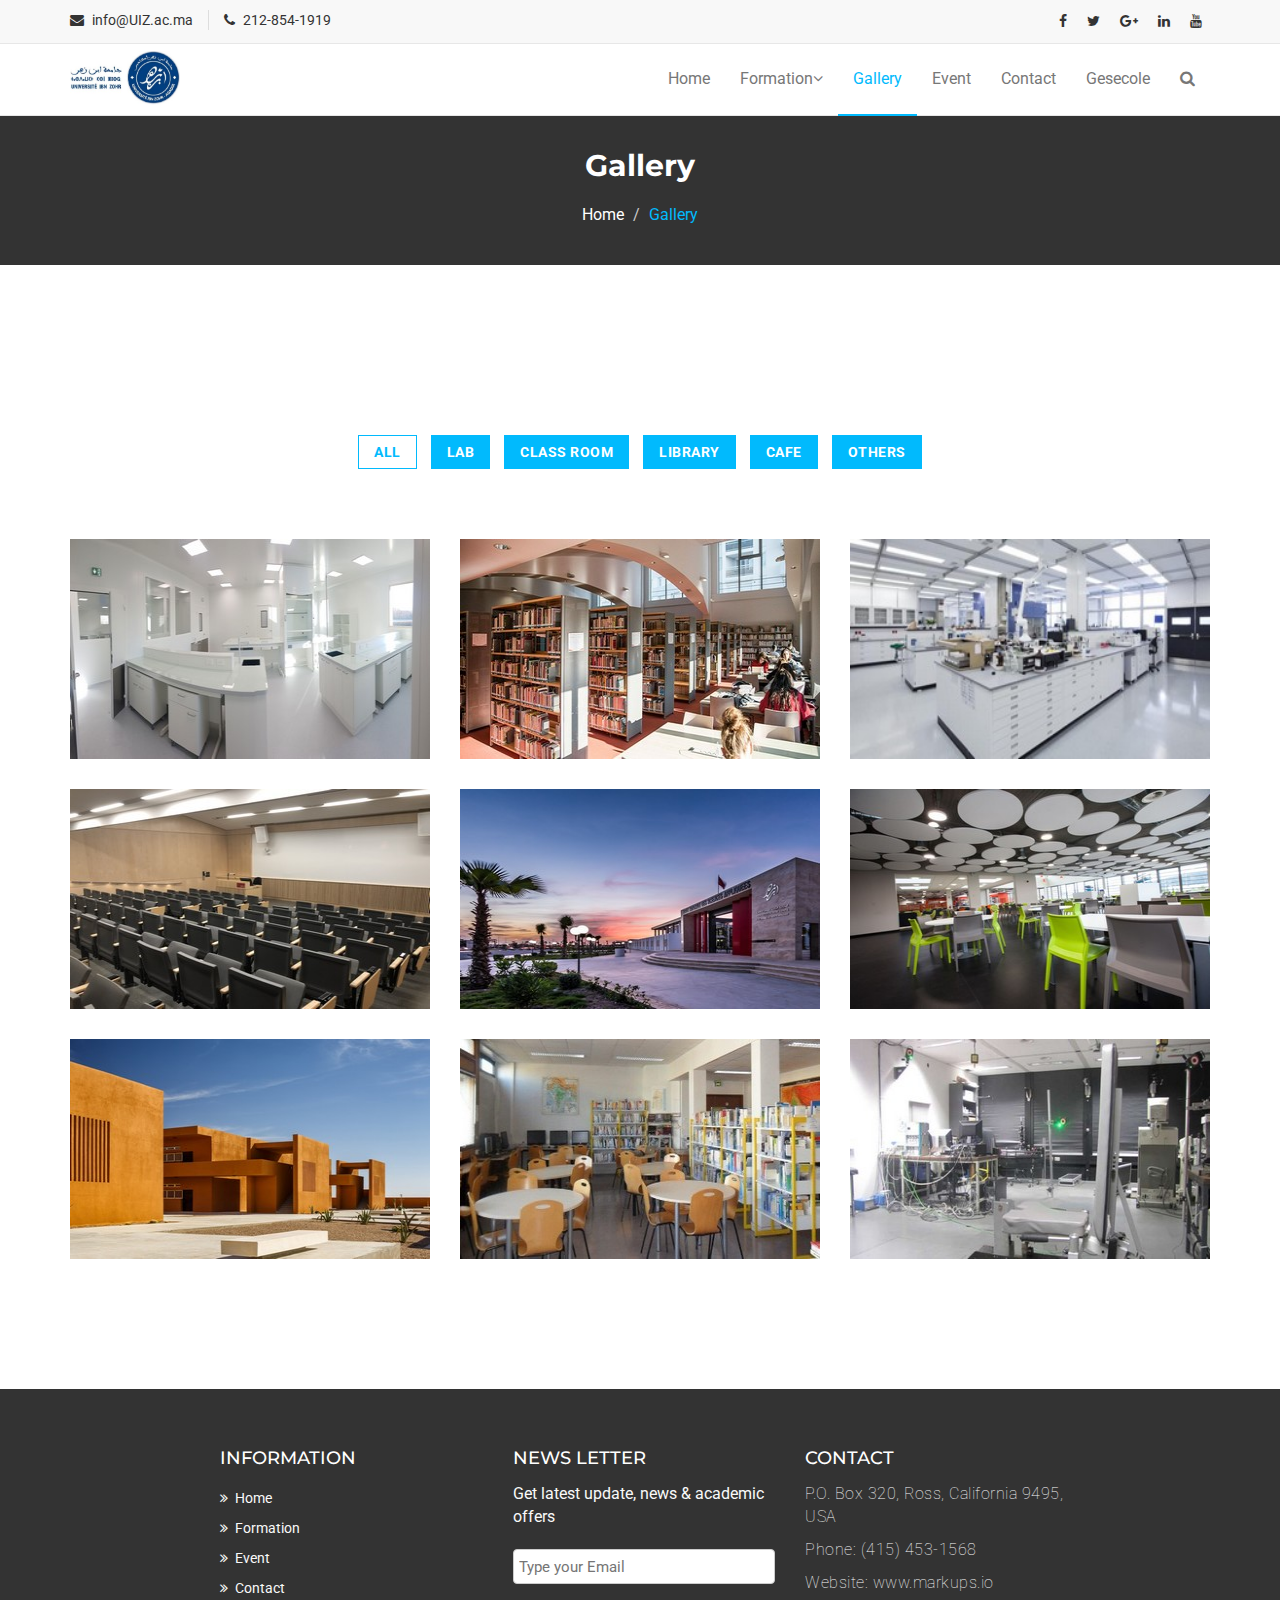
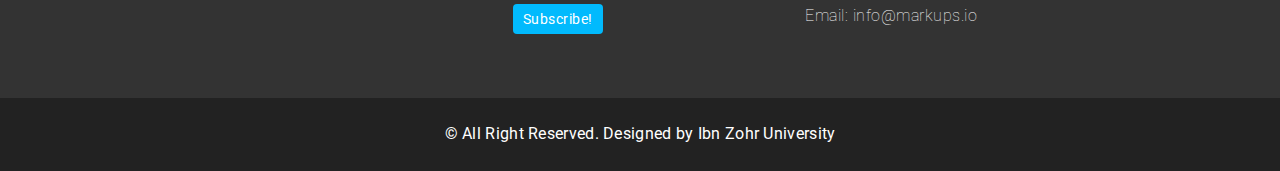
<file: Varsity/gallery.html>
<!DOCTYPE html>
<html lang="en">
  <head>
    <meta charset="utf-8">
    <meta http-equiv="X-UA-Compatible" content="IE=edge">
    <meta name="viewport" content="width=device-width, initial-scale=1">    
    <title>Université Ibn Zohr</title>

    <!-- Favicon -->
    <link rel="shortcut icon" href="assets/img/favicon.ico" type="image/x-icon">

    <!-- Font awesome -->
    <link href="assets/css/font-awesome.css" rel="stylesheet">
    <!-- Bootstrap -->
    <link href="assets/css/bootstrap.css" rel="stylesheet">   
    <!-- Slick slider -->
    <link rel="stylesheet" type="text/css" href="assets/css/slick.css">          
    <!-- Fancybox slider -->
    <link rel="stylesheet" href="assets/css/jquery.fancybox.css" type="text/css" media="screen" /> 
    <!-- Theme color -->
    <link id="switcher" href="assets/css/theme-color/default-theme.css" rel="stylesheet">  

    <!-- Main style sheet -->
    <link href="assets/css/style.css" rel="stylesheet">    

   
    <!-- Google Fonts -->
    <link href='https://fonts.googleapis.com/css?family=Montserrat:400,700' rel='stylesheet' type='text/css'>
    <link href='https://fonts.googleapis.com/css?family=Roboto:400,400italic,300,300italic,500,700' rel='stylesheet' type='text/css'>
    

    <!-- HTML5 shim and Respond.js for IE8 support of HTML5 elements and media queries -->
    <!-- WARNING: Respond.js doesn't work if you view the page via file:// -->
    <!--[if lt IE 9]>
      <script src="https://oss.maxcdn.com/html5shiv/3.7.2/html5shiv.min.js"></script>
      <script src="https://oss.maxcdn.com/respond/1.4.2/respond.min.js"></script>
    <![endif]-->

  </head>
  <body> 
  <!--START SCROLL TOP BUTTON -->
    <a class="scrollToTop" href="#">
      <i class="fa fa-angle-up"></i>      
    </a>
  <!-- END SCROLL TOP BUTTON -->

  <!-- Start header  -->
  <header id="mu-header">
    <div class="container">
      <div class="row">
        <div class="col-lg-12 col-md-12">
          <div class="mu-header-area">
            <div class="row">
              <div class="col-lg-6 col-md-6 col-sm-6 col-xs-6">
                <div class="mu-header-top-left">
                  <div class="mu-top-email">
                    <i class="fa fa-envelope"></i>
                    <span>info@UIZ.ac.ma</span>
                  </div>
                  <div class="mu-top-phone">
                    <i class="fa fa-phone"></i>
                    <span> 212-854-1919</span>
                  </div>
                </div>
              </div>
              <div class="col-lg-6 col-md-6 col-sm-6 col-xs-6">
                <div class="mu-header-top-right">
                  <nav>
                    <ul class="mu-top-social-nav">
                      <li><a href="#"><span class="fa fa-facebook"></span></a></li>
                      <li><a href="#"><span class="fa fa-twitter"></span></a></li>
                      <li><a href="#"><span class="fa fa-google-plus"></span></a></li>
                      <li><a href="#"><span class="fa fa-linkedin"></span></a></li>
                      <li><a href="#"><span class="fa fa-youtube"></span></a></li>
                    </ul>
                  </nav>
                </div>
              </div>
            </div>
          </div>
        </div>
      </div>
    </div>
  </header>
  <!-- End header  -->
  <!-- Start menu -->
  <section id="mu-menu">
    <nav class="navbar navbar-default" role="navigation">  
      <div class="container">
        <div class="navbar-header">
          <!-- FOR MOBILE VIEW COLLAPSED BUTTON -->
          <button type="button" class="navbar-toggle collapsed" data-toggle="collapse" data-target="#navbar" aria-expanded="false" aria-controls="navbar">
            <span class="sr-only">Toggle navigation</span>
            <span class="icon-bar"></span>
            <span class="icon-bar"></span>
            <span class="icon-bar"></span>
          </button>
          <!-- LOGO -->              
          <!-- TEXT BASED LOGO -->
          <!--<a class="navbar-brand" href="index.html"><i class="fa fa-university"></i><span>Varsity</span></a>-->
          <a class="navbar-brand" href="index.html"><img src="assets/img/logo.jpg" alt="logo" style="width: 110px"></a>
          <!-- IMG BASED LOGO  -->
          <!-- <a class="navbar-brand" href="index.html"><img src="assets/img/logo.png" alt="logo"></a> -->
        </div>
        <div id="navbar" class="navbar-collapse collapse">
         <ul id="top-menu" class="nav navbar-nav navbar-right main-nav">
            <li><a href="index.html">Home</a></li>            
            <li class="dropdown">
              <a href="#" class="dropdown-toggle" data-toggle="dropdown">Formation<span class="fa fa-angle-down"></span></a>
              <ul class="dropdown-menu" role="menu">
                <li><a href="Formation.html">Formation Archive</a></li>                
                <li><a href="Formation-detail.html">Formation  Detail</a></li>               
              </ul>
            </li>           
            <li class="active"><a href="gallery.html">Gallery</a></li>
            <li><a href="Event.html">Event</a></li>                                
              
            </li>            
            <li><a href="contact.html">Contact</a></li>
            <li><a href="AppGestion.html">Gesecole</a></li>   

            <li><a href="#" id="mu-search-icon"><i class="fa fa-search"></i></a></li>
          </ul>                    
        </div><!--/.nav-collapse -->        
      </div>     
    </nav>
  </section>
  <!-- End menu -->
  <!-- Start search box -->
  <div id="mu-search">
    <div class="mu-search-area">      
      <button class="mu-search-close"><span class="fa fa-close"></span></button>
      <div class="container">
        <div class="row">
          <div class="col-md-12">            
            <form class="mu-search-form">
              <input type="search" placeholder="Type Your Keyword(s) & Hit Enter">
            </form>
          </div>
        </div>
      </div>
    </div>
  </div>
  <!-- End search box -->
 <!-- Page breadcrumb -->
 <section id="mu-page-breadcrumb">
   <div class="container">
     <div class="row">
       <div class="col-md-12">
         <div class="mu-page-breadcrumb-area">
           <h2>Gallery</h2>
           <ol class="breadcrumb">
            <li><a href="#">Home</a></li>            
            <li class="active">Gallery</li>
          </ol>
         </div>
       </div>
     </div>
   </div>
 </section>
 <!-- End breadcrumb -->
 <!-- Start gallery  -->
 <section id="mu-gallery">
   <div class="container">
     <div class="row">
       <div class="col-md-12">
         <div class="mu-gallery-area">
          <!-- start title -->
    
          <!-- end title -->
          <!-- start gallery content -->
          <div class="mu-gallery-content">
            <!-- Start gallery menu -->
            <div class="mu-gallery-top">              
              <ul>
                <li class="filter active" data-filter="all">All</li>
                <li class="filter" data-filter=".lab">Lab</li>
                <li class="filter" data-filter=".classroom">Class Room</li>
                <li class="filter" data-filter=".library">Library</li>
                <li class="filter" data-filter=".cafe">Cafe</li>
                <li class="filter" data-filter=".others">Others</li>
              </ul>
            </div>
            <!-- End gallery menu -->
            <div class="mu-gallery-body">
              <ul id="mixit-container" class="row">
                <!-- start single gallery image -->
                <li class="col-md-4 col-sm-6 col-xs-12 mix lab">
                  <div class="mu-single-gallery">                  
                    <div class="mu-single-gallery-item">
                      <div class="mu-single-gallery-img">
                        <a href="#"><img alt="img" src="assets/img/gallery/small/1.jpg"></a>
                      </div>
                      <div class="mu-single-gallery-info">
                        <div class="mu-single-gallery-info-inner">
                          <h4>Image Title</h4>
                          <p>Web Design</p>
                          <a href="assets/img/gallery/big/1.jpg" data-fancybox-group="gallery" class="fancybox"><span class="fa fa-eye"></span></a>
                          <a href="#" class="aa-link"><span class="fa fa-link"></span></a>
                        </div>
                      </div>                  
                    </div>
                  </div>
                </li>
                <!-- start single gallery image -->
               <li class="col-md-4 col-sm-6 col-xs-12 mix library">
                  <div class="mu-single-gallery">                  
                    <div class="mu-single-gallery-item">
                      <div class="mu-single-gallery-img">
                        <a href="#"><img alt="img" src="assets/img/gallery/small/2.jpg"></a>
                      </div>
                       <div class="mu-single-gallery-info">
                        <div class="mu-single-gallery-info-inner">
                          <h4>Image Title</h4>
                          <p>Animation</p>
                          <a href="assets/img/gallery/big/2.jpg" data-fancybox-group="gallery" class="fancybox"><span class="fa fa-eye"></span></a>
                          <a href="#" class="aa-link"><span class="fa fa-link"></span></a>
                        </div>
                      </div> 
                    </div>
                  </div>
               </li>
                <!-- start single gallery image -->
                <li class="col-md-4 col-sm-6 col-xs-12 mix lab">
                  <div class="mu-single-gallery">                  
                    <div class="mu-single-gallery-item">
                      <div class="mu-single-gallery-img">
                        <a href="#"><img alt="img" src="assets/img/gallery/small/3.jpg"></a>
                      </div>
                      <div class="mu-single-gallery-info">
                        <div class="mu-single-gallery-info-inner">
                          <h4>Image Title</h4>
                          <p>Math</p>
                          <a href="assets/img/gallery/big/3.jpg" data-fancybox-group="gallery" class="fancybox"><span class="fa fa-eye"></span></a>
                          <a href="#" class="aa-link"><span class="fa fa-link"></span></a>
                        </div>
                      </div>
                    </div>
                  </div>
                </li>
                <!-- start single gallery image -->
                <li class="col-md-4 col-sm-6 col-xs-12 mix classroom">
                  <div class="mu-single-gallery">                  
                    <div class="mu-single-gallery-item">
                      <div class="mu-single-gallery-img">
                        <a href="#"><img alt="img" src="assets/img/gallery/small/4.jpg"></a>
                      </div>
                       <div class="mu-single-gallery-info">
                        <div class="mu-single-gallery-info-inner">
                          <h4>Image Title</h4>
                          <p>English</p>
                          <a href="assets/img/gallery/big/4.jpg" data-fancybox-group="gallery" class="fancybox"><span class="fa fa-eye"></span></a>
                          <a href="#" class="aa-link"><span class="fa fa-link"></span></a>
                        </div>
                      </div>
                    </div>
                  </div>
                </li>
                <!-- start single gallery image -->
                <li class="col-md-4 col-sm-6 col-xs-12 mix others">
                  <div class="mu-single-gallery">                  
                    <div class="mu-single-gallery-item">
                      <div class="mu-single-gallery-img">
                        <a href="#"><img alt="img" src="assets/img/gallery/small/5.jpg"></a>
                      </div>
                      <div class="mu-single-gallery-info">
                        <div class="mu-single-gallery-info-inner">
                          <h4>Image Title</h4>
                          <p>Graphics</p>
                          <a href="assets/img/gallery/big/5.jpg" data-fancybox-group="gallery" class="fancybox"><span class="fa fa-eye"></span></a>
                          <a href="#" class="aa-link"><span class="fa fa-link"></span></a>
                        </div>
                      </div>
                    </div>
                  </div>
                </li>
                <!-- start single gallery image -->
                <li class="col-md-4 col-sm-6 col-xs-12 mix cafe">
                  <div class="mu-single-gallery">                  
                    <div class="mu-single-gallery-item">
                      <div class="mu-single-gallery-img">
                        <a href="#"><img alt="img" src="assets/img/gallery/small/6.jpg"></a>
                      </div>
                       <div class="mu-single-gallery-info">
                        <div class="mu-single-gallery-info-inner">
                          <h4>Image Title</h4>
                          <p>Health</p>
                          <a href="assets/img/gallery/big/6.jpg" data-fancybox-group="gallery" class="fancybox"><span class="fa fa-eye"></span></a>
                          <a href="#" class="aa-link"><span class="fa fa-link"></span></a>
                        </div>
                      </div>
                    </div>
                  </div>
                </li>
                <!-- start single gallery image -->
                <li class="col-md-4 col-sm-6 col-xs-12 mix others">
                  <div class="mu-single-gallery">                  
                    <div class="mu-single-gallery-item">
                      <div class="mu-single-gallery-img">
                        <a href="#"><img alt="img" src="assets/img/gallery/small/7.jpg"></a>
                      </div>
                      <div class="mu-single-gallery-info">
                        <div class="mu-single-gallery-info-inner">
                          <h4>Image Title</h4>
                          <p>Sports</p>
                          <a href="assets/img/gallery/big/7.jpg" data-fancybox-group="gallery" class="fancybox"><span class="fa fa-eye"></span></a>
                          <a href="#" class="aa-link"><span class="fa fa-link"></span></a>
                        </div>
                      </div>             
                    </div>
                  </div> 
                </li>
                 <!-- start single gallery image -->
                <li class="col-md-4 col-sm-6 col-xs-12 mix library">
                  <div class="mu-single-gallery">                  
                    <div class="mu-single-gallery-item">
                      <div class="mu-single-gallery-img">
                        <a href="#"><img alt="img" src="assets/img/gallery/small/8.jpg"></a>
                      </div>
                       <div class="mu-single-gallery-info">
                        <div class="mu-single-gallery-info-inner">
                          <h4>Image Title</h4>
                          <p>Health</p>
                          <a href="assets/img/gallery/big/8.jpg" data-fancybox-group="gallery" class="fancybox"><span class="fa fa-eye"></span></a>
                          <a href="#" class="aa-link"><span class="fa fa-link"></span></a>
                        </div>
                      </div>
                    </div>
                  </div>
                </li>
                <!-- start single gallery image -->
                <li class="col-md-4 col-sm-6 col-xs-12 mix lab">
                  <div class="mu-single-gallery">                  
                    <div class="mu-single-gallery-item">
                      <div class="mu-single-gallery-img">
                        <a href="#"><img alt="img" src="assets/img/gallery/small/9.jpg"></a>
                      </div>
                      <div class="mu-single-gallery-info">
                        <div class="mu-single-gallery-info-inner">
                          <h4>Image Title</h4>
                          <p>Sports</p>
                          <a href="assets/img/gallery/big/9.jpg" data-fancybox-group="gallery" class="fancybox"><span class="fa fa-eye"></span></a>
                          <a href="#" class="aa-link"><span class="fa fa-link"></span></a>
                        </div>
                      </div>             
                    </div>
                  </div> 
                </li>
              </ul>            
            </div>
          </div>
          <!-- end gallery content -->
         </div>
       </div>
     </div>
   </div>
 </section>
 <!-- End gallery  -->
 

  <!-- Start footer -->
  <footer id="mu-footer">
    <!-- start footer top -->
    <div class="mu-footer-top">
      <div class="container">
        <div class="mu-footer-top-area">
          <div class="row">
            <div class="col-lg-3 col-md-3 col-sm-3">
              <div class="mu-footer-widget">
                <h4>Information</h4>
                <ul>
                  <li><a href="index.html">Home</a></li>
                  <li><a href="Formation.html">Formation</a></li>
                  <li><a href="Event.html">Event</a></li>
                  <li><a href="contact.html">Contact</a></li>
                </ul>
              </div>
            </div>
            <div class="col-lg-3 col-md-3 col-sm-3">
              <div class="mu-footer-widget">
                <h4>News letter</h4>
                <p>Get latest update, news & academic offers</p>
                <form class="mu-subscribe-form">
                  <input type="email" placeholder="Type your Email">
                  <button class="mu-subscribe-btn" type="submit">Subscribe!</button>
                </form>               
              </div>
            </div>
            <div class="col-lg-3 col-md-3 col-sm-3">
              <div class="mu-footer-widget">
                <h4>Contact</h4>
                <address>
                  <p>P.O. Box 320, Ross, California 9495, USA</p>
                  <p>Phone: (415) 453-1568 </p>
                  <p>Website: www.markups.io</p>
                  <p>Email: info@markups.io</p>
                </address>
              </div>
            </div>
          </div>
        </div>
      </div>
    </div>
    <!-- end footer top -->
    <!-- start footer bottom -->
    <div class="mu-footer-bottom">
      <div class="container">
        <div class="mu-footer-bottom-area">
          <p>&copy; All Right Reserved. Designed by <a href="http://www.markups.io/" rel="nofollow">Ibn Zohr University</a></p>
        </div>
      </div>
    </div>
    <!-- end footer bottom -->
  </footer>





  
  <!-- jQuery library -->
  <script src="assets/js/jquery.min.js"></script>  
  <!-- Include all compiled plugins (below), or include individual files as needed -->
  <script src="assets/js/bootstrap.js"></script>   
  <!-- Slick slider -->
  <script type="text/javascript" src="assets/js/slick.js"></script>
  <!-- Counter -->
  <script type="text/javascript" src="assets/js/waypoints.js"></script>
  <script type="text/javascript" src="assets/js/jquery.counterup.js"></script>  
  <!-- Mixit slider -->
  <script type="text/javascript" src="assets/js/jquery.mixitup.js"></script>
  <!-- Add fancyBox -->        
  <script type="text/javascript" src="assets/js/jquery.fancybox.pack.js"></script>

  <!-- Custom js -->
  <script src="assets/js/custom.js"></script> 

  </body>
</html>
</file>
<file: Varsity/assets/css/theme-color/default-theme.css>
/*=======================================
Template Design By MarkUps.
Author URI : http://www.markups.io/
========================================*/
.scrollToTop {
  background-color: #01bafd;
  border: 2px solid #01bafd;
}

.mu-read-more-btn:hover, .mu-read-more-btn:focus {
  background-color: #01bafd;
  border-color: #01bafd;
}

.mu-post-btn:hover, .mu-post-btn:focus {
  background-color: #01bafd;
  border-color: #01bafd;
}

#mu-header .mu-header-area .mu-header-top-right .mu-top-social-nav li a:hover, #mu-header .mu-header-area .mu-header-top-right .mu-top-social-nav li a:focus {
  color: #01bafd;
}

#mu-menu .navbar-header .navbar-brand i {
  color: #01bafd;
}
#mu-menu .navbar-default .navbar-nav li > a:hover, #mu-menu .navbar-default .navbar-nav li > a:focus {
  border-color: #01bafd;
  color: #01bafd;
}
#mu-menu .navbar-default .navbar-nav li .dropdown-menu {
  border-top: 2px solid #01bafd;
}
#mu-menu .navbar-default .navbar-nav li .dropdown-menu li a:hover, #mu-menu .navbar-default .navbar-nav li .dropdown-menu li a:focus {
  background-color: #01bafd;
}
#mu-menu .navbar-default .navbar-nav .open a:hover, #mu-menu .navbar-default .navbar-nav .open a:focus {
  background-color: #01bafd;
}

#mu-menu .navbar-default .navbar-nav > .active > a, #mu-menu .navbar-default .navbar-nav > .active > a:hover, #mu-menu .navbar-default .navbar-nav > .active > a:focus {
  color: #01bafd;
  border-bottom: 2px solid #01bafd;
  background-color: transparent;
}

#mu-search .mu-search-area .mu-search-close {
  background-color: #01bafd;
}

#mu-slider .mu-slider-single .mu-slider-content span {
  background-color: #01bafd;
}
#mu-slider .slick-prev,
#mu-slider .slick-next {
  background-color: #01bafd;
}

#mu-features .mu-features-area .mu-features-content .mu-single-feature span {
  color: #01bafd;
  border: 1px solid #01bafd;
}
#mu-features .mu-features-area .mu-features-content .mu-single-feature a:hover, #mu-features .mu-features-area .mu-features-content .mu-single-feature a:focus {
  color: #01bafd;
  border-color: #01bafd;
}

#mu-latest-courses .mu-latest-courses-area .mu-latest-courses-content .slick-dots .slick-active {
  background-color: #01bafd;
}

.mu-latest-course-single .mu-latest-course-img .mu-latest-course-imgcaption a:hover, .mu-latest-course-single .mu-latest-course-img .mu-latest-course-imgcaption a:focus {
  color: #01bafd;
}
.mu-latest-course-single .mu-latest-course-single-content h4 a:hover, .mu-latest-course-single .mu-latest-course-single-content h4 a:focus {
  color: #01bafd;
}
.mu-latest-course-single .mu-latest-course-single-content .mu-latest-course-single-contbottom .mu-course-details {
  color: #01bafd;
}

#mu-our-teacher .mu-our-teacher-area .mu-our-teacher-content .mu-our-teacher-single .mu-our-teacher-img .mu-our-teacher-social {
  background-color: #01bafd;
}
#mu-our-teacher .mu-our-teacher-area .mu-our-teacher-content .mu-our-teacher-single .mu-our-teacher-img .mu-our-teacher-social a:hover, #mu-our-teacher .mu-our-teacher-area .mu-our-teacher-content .mu-our-teacher-single .mu-our-teacher-img .mu-our-teacher-social a:focus {
  color: #01bafd;
}

#mu-testimonial .mu-testimonial-area .mu-testimonial-content .mu-testimonial-item .mu-testimonial-info span {
  color: #01bafd;
}
#mu-testimonial .mu-testimonial-area .mu-testimonial-content .slick-dots .slick-active {
  background-color: #01bafd;
}

.mu-blog-single-item .mu-blog-single-img .mu-blog-caption h3 a:hover {
  color: #01bafd;
}
.mu-blog-single-item .mu-blog-meta a:hover, .mu-blog-single-item .mu-blog-meta a:focus {
  color: #01bafd;
}
.mu-blog-single-item .mu-blog-description a:hover, .mu-blog-single-item .mu-blog-description a:focus {
  border-color: #01bafd;
}

#mu-page-breadcrumb .mu-page-breadcrumb-area .breadcrumb .active {
  color: #01bafd;
}

#mu-course-content {
  background-color: #f8f8f8;
  display: inline;
  float: left;
  padding: 100px 0;
  width: 100%;
}
#mu-course-content .mu-course-content-area {
  display: inline;
  float: left;
  width: 100%;
}
#mu-course-content .mu-course-content-area .mu-course-container {
  display: inline;
  float: left;
  width: 100%;
}
#mu-course-content .mu-course-content-area .mu-course-container .mu-latest-course-single {
  border: 1px solid #ccc;
  margin-bottom: 30px;
}
#mu-course-content .mu-course-content-area .mu-sidebar .mu-single-sidebar .mu-sidebar-catg li a:hover, #mu-course-content .mu-course-content-area .mu-sidebar .mu-single-sidebar .mu-sidebar-catg li a:focus {
  color: #01bafd;
}
#mu-course-content .mu-course-content-area .mu-sidebar .mu-single-sidebar .mu-sidebar-popular-courses .media .media-body .media-heading a:hover, #mu-course-content .mu-course-content-area .mu-sidebar .mu-single-sidebar .mu-sidebar-popular-courses .media .media-body .media-heading a:focus {
  color: #01bafd;
}
#mu-course-content .mu-course-content-area .mu-sidebar .mu-single-sidebar .tag-cloud a:hover, #mu-course-content .mu-course-content-area .mu-sidebar .mu-single-sidebar .tag-cloud a:focus {
  color: #01bafd;
  border-color: #01bafd;
}

.mu-pagination .pagination li a:hover, .mu-pagination .pagination li a:focus {
  background-color: #01bafd;
  border-color: #01bafd;
}
.mu-pagination .pagination .active a {
  background-color: #01bafd;
  border-color: #01bafd;
}

.mu-related-item {
  display: inline;
  float: left;
  margin-top: 30px;
  width: 100%;
}
.mu-related-item .mu-related-item-area #mu-related-item-slide .slick-prev,
.mu-related-item .mu-related-item-area #mu-related-item-slide .slick-next {
  background-color: #01bafd;
}

.mu-blog-single .mu-blog-single-item .mu-blog-tags .mu-news-single-tagnav li a:hover, .mu-blog-single .mu-blog-single-item .mu-blog-tags .mu-news-single-tagnav li a:focus {
  color: #01bafd;
}
.mu-blog-single .mu-blog-single-item .mu-blog-social .mu-news-social-nav li a:hover, .mu-blog-single .mu-blog-single-item .mu-blog-social .mu-news-social-nav li a:focus {
  background-color: #01bafd;
  border-color: #01bafd;
}

.mu-blog-single-navigation a:hover, .mu-blog-single-navigation a:focus {
  background-color: #01bafd;
  border-color: #01bafd;
}

.mu-comments-area {
  display: inline;
  float: left;
  width: 100%;
  margin-top: 20px;
}
.mu-comments-area h3 {
  margin-bottom: 20px;
  padding: 20px;
  border-bottom: 1px solid #ccc;
  padding-left: 0;
}
.mu-comments-area .comments .commentlist li .reply-btn:hover, .mu-comments-area .comments .commentlist li .reply-btn:focus {
  background-color: #01bafd;
  border-color: #01bafd;
}
.mu-comments-area .comments .commentlist li .author-tag {
  background-color: #01bafd;
}
.mu-comments-area .comments .comments-pagination li a:hover, .mu-comments-area .comments .comments-pagination li a:focus {
  color: #01bafd;
}

#mu-gallery .mu-gallery-area .mu-gallery-content {
  width: 100%;
}
#mu-gallery .mu-gallery-area .mu-gallery-content .mu-gallery-top ul li {
  background-color: #01bafd;
  border: 1px solid #01bafd;
}
#mu-gallery .mu-gallery-area .mu-gallery-content .mu-gallery-top ul li:hover, #mu-gallery .mu-gallery-area .mu-gallery-content .mu-gallery-top ul li:focus {
  color: #01bafd;
  border-color: #01bafd;
}
#mu-gallery .mu-gallery-area .mu-gallery-content .mu-gallery-top ul .active {
  color: #01bafd;
  border-color: #01bafd;
}
#mu-gallery .mu-gallery-area .mu-gallery-content .mu-gallery-body ul li .mu-single-gallery .mu-single-gallery-item .mu-single-gallery-info .mu-single-gallery-info-inner a {
  background-color: #01bafd;
}

#mu-contact .mu-contact-area .mu-contact-content .mu-contact-left .contactform input[type="text"]:focus,
#mu-contact .mu-contact-area .mu-contact-content .mu-contact-left .contactform input[type="email"]:focus,
#mu-contact .mu-contact-area .mu-contact-content .mu-contact-left .contactform input[type="url"]:focus {
  border-color: #01bafd;
}
#mu-contact .mu-contact-area .mu-contact-content .mu-contact-left .contactform textarea:focus {
  border-color: #01bafd;
}

#mu-error .mu-error-area h2 {
  color: #01bafd;
}

#mu-footer .mu-footer-top .mu-footer-top-area .mu-footer-widget ul li a:hover, #mu-footer .mu-footer-top .mu-footer-top-area .mu-footer-widget ul li a:focus {
  color: #01bafd;
}
#mu-footer .mu-footer-top .mu-footer-top-area .mu-footer-widget .mu-subscribe-form input[type="email"]:focus {
  border-color: #01bafd;
}
#mu-footer .mu-footer-top .mu-footer-top-area .mu-footer-widget .mu-subscribe-form .mu-subscribe-btn {
  background-color: #01bafd;
}

/*=======================================
Template Design By MarkUps.
Author URI : http://www.markups.io/
========================================*/
</file>
<file: Varsity/assets/css/style.css>
/*
  Template Name: Varsity
  Author : MarkUps
  Author URI: http://www.markups.io/
  Version: 1.0
  Tags: light, white, education, online education, school, college, university multi page, custom-colors, Bootstrap, responsive, html5, css3, Sass, template, web template

*/

/* Table of Content
==================================================
#BASIC TYPOGRAPHY
#HEADER SECTION
#NAVBAR SECTION
#SLIDER SECTION
#SERVICE SECTION
#ABOUT US SECTION
#COUNTER SECTION
#FEATURES SECTION
#LATEST COURSES SECTION
#TEACHER SECTION
#TESTIMONIAL SECTION
#FROM BLOG SECTION
# COURSES PAGE
#BLOG PAGE
#GALLERY PAGE
#CONTACT PAGE
#ERROR  PAGE
#FOOTER SECTION
#RESPONSIVE DESIGN
*/

/* BASE - Base tyles, Variables, Mixins, etc. */
body {
  background-color: #ffffff;
  font-family: "Roboto", sans-serif;
  color: #333333;
  font-size: 16px;
  overflow-x: hidden;
}

.no-padding {
  padding: 0;
}

.no-border {
  border: none;
}

/* MODULES - Individual site components */
ul {
  padding: 0;
  margin: 0;
  list-style: none;
}

a {
  text-decoration: none;
  color: #333333;
}

a:hover,
a:focus {
  outline: none;
  text-decoration: none;
}

h1, h2, h3, h4, h5, h6 {
  font-family: "Montserrat", sans-serif;
}

h2 {
  font-size: 30px;
  font-weight: 700;
  line-height: 40px;
  margin: 0;
}

img {
  border: none;
}

.mu-read-more-btn {
  border: 1px solid #fff;
  color: #fff;
  display: inline-block;
  margin-top: 10px;
  padding: 10px 20px;
  text-transform: uppercase;
  -webkit-transition: all 0.5s;
  -moz-transition: all 0.5s;
  -ms-transition: all 0.5s;
  -o-transition: all 0.5s;
  transition: all 0.5s;
}
.mu-read-more-btn:hover, .mu-read-more-btn:focus {
  color: #fff;
}

.mu-post-btn {
  background-color: transparent;
  border: 1px solid #ccc;
  display: inline-block;
  font-size: 16px;
  padding: 10px 18px;
  -webkit-transition: all 0.5s;
  -moz-transition: all 0.5s;
  -ms-transition: all 0.5s;
  -o-transition: all 0.5s;
  transition: all 0.5s;
}
.mu-post-btn:hover, .mu-post-btn:focus {
  color: #fff;
}

/* LAYOUTS - Page layout styles */
/*==================
 HEADER SECTION
====================*/
#mu-header {
  background-color: #f8f8f8;
  display: inline;
  float: left;
  width: 100%;
}
#mu-header .mu-header-area {
  display: inline;
  float: left;
  padding: 10px 0;
  width: 100%;
}
#mu-header .mu-header-area .mu-header-top-left {
  display: inline;
  float: left;
  width: 100%;
}
#mu-header .mu-header-area .mu-header-top-left .mu-top-email {
  display: inline;
  float: left;
  font-size: 14px;
}
#mu-header .mu-header-area .mu-header-top-left .mu-top-email i {
  margin-right: 5px;
}
#mu-header .mu-header-area .mu-header-top-left .mu-top-phone {
  border-left: 1px solid #ddd;
  display: inline;
  font-size: 14px;
  float: left;
  margin-left: 15px;
  padding-left: 15px;
}
#mu-header .mu-header-area .mu-header-top-left .mu-top-phone i {
  margin-right: 5px;
}
#mu-header .mu-header-area .mu-header-top-right {
  display: inline;
  float: left;
  text-align: right;
  width: 100%;
}
#mu-header .mu-header-area .mu-header-top-right .mu-top-social-nav {
  display: inline-block;
}
#mu-header .mu-header-area .mu-header-top-right .mu-top-social-nav li {
  display: inline-block;
}
#mu-header .mu-header-area .mu-header-top-right .mu-top-social-nav li a {
  display: inline-block;
  font-size: 14px;
  padding: 0 8px;
  -webkit-transition: all 0.5s;
  -moz-transition: all 0.5s;
  -ms-transition: all 0.5s;
  -o-transition: all 0.5s;
  transition: all 0.5s;
}

/*==================
 NAVBAR SECTION
====================*/
#mu-menu {
  display: inline;
  float: left;
  width: 100%;
}
#mu-menu .navbar-header .navbar-brand {
  color: #333;
  font-family: "Montserrat", sans-serif;
  font-size: 26px;
  font-weight: bold;
  text-transform: uppercase;
  padding-top: 7px;
  letter-spacing: 0.5px;

}
#mu-menu .navbar-header .navbar-brand i {
  font-size: 35px;
}
#mu-menu .navbar-header .navbar-brand span {
  margin-left: 4px;
}
#mu-menu .navbar-default {
  background-color: #fff;
  border-radius: 0;
  border-left: none;
  border-right: none;
  margin-bottom: 0px;
}
#mu-menu .navbar-default .navbar-nav li > a {
  border-bottom: 2px solid transparent;
  padding-bottom: 25px;
  padding-top: 25px;
  margin-bottom: -1px;
  -webkit-transition: all 0.5s;
  -moz-transition: all 0.5s;
  -ms-transition: all 0.5s;
  -o-transition: all 0.5s;
  transition: all 0.5s;
}
#mu-menu .navbar-default .navbar-nav li #mu-search-icon:hover, #mu-menu .navbar-default .navbar-nav li #mu-search-icon:focus {
  border: none;
}
#mu-menu .navbar-default .navbar-nav li .dropdown-menu {
  border-radius: 0px;
}
#mu-menu .navbar-default .navbar-nav li .dropdown-menu li a {
  color: #333333;
  padding-top: 10px;
  padding-bottom: 10px;
}
#mu-menu .navbar-default .navbar-nav li .dropdown-menu li a:hover, #mu-menu .navbar-default .navbar-nav li .dropdown-menu li a:focus {
  color: #fff;
}
#mu-menu .navbar-default .navbar-nav .open a:hover, #mu-menu .navbar-default .navbar-nav .open a:focus {
  color: #fff;
}

/* ALL SECTION */
/*scrol to top*/
.scrollToTop {
  border-radius: 4px;
  bottom: 60px;
  color: #fff;
  display: none;
  font-size: 30px;
  line-height: 50px;
  height: 50px;
  font-family: "Montserrat", sans-serif;
  padding: 5px 0;
  position: fixed;
  right: 20px;
  text-align: center;
  text-decoration: none;
  width: 50px;
  z-index: 999;
  -webkit-transition: all 0.5s ease 0s;
  -moz-transition: all 0.5s ease 0s;
  -ms-transition: all 0.5s ease 0s;
  -o-transition: all 0.5s ease 0s;
  transition: all 0.5s ease 0s;
}
.scrollToTop i {
  display: block;
}
.scrollToTop span {
  display: block;
  text-transform: uppercase;
  font-size: 14px;
  font-weight: bold;
}

.scrollToTop:hover,
.scrollToTop:focus {
  color: #fff;
}

#mu-search {
  background-color: rgba(0, 0, 0, 0.9);
  height: 100%;
  left: 0;
  opacity: 1;
  position: fixed;
  top: 0;
  transform: translateY(-100%) scale(0);
  -webkit-transition: all 0.5s ease-in-out 0s;
  -moz-transition: all 0.5s ease-in-out 0s;
  -ms-transition: all 0.5s ease-in-out 0s;
  -o-transition: all 0.5s ease-in-out 0s;
  transition: all 0.5s ease-in-out 0s;
  width: 100%;
  z-index: 99999;
}
#mu-search .mu-search-area {
  display: inline;
  float: left;
  width: 100%;
  padding: 20% 0;
  text-align: center;
}
#mu-search .mu-search-area .mu-search-close {
  border: none;
  color: #fff;
  display: inline-block;
  font-size: 25px;
  outline: none;
  height: 50px;
  line-height: 50px;
  position: absolute;
  right: 100px;
  text-align: center;
  top: 50px;
  width: 50px;
}
#mu-search .mu-search-area .mu-search-form input[type="search"] {
  background: transparent none repeat scroll 0 0;
  border: medium none;
  color: #fff;
  font-size: 45px;
  font-family: "Montserrat", sans-serif;
  height: 100px;
  outline: medium none;
  text-align: center;
  width: 100%;
}

#mu-search.mu-search-open {
  transform: translateY(0) scale(1);
}

/*==================
 SLIDER SECTION
====================*/
#mu-slider {
  display: inline;
  float: left;
  width: 100%;
}
#mu-slider .mu-slider-single {
  display: inline;
  float: left;
  width: 100%;
  position: relative;
}
#mu-slider .mu-slider-single .mu-slider-img {
  display: inline;
  float: left;
  width: 100%;
  height: 500px;
}
#mu-slider .mu-slider-single .mu-slider-img:after {
  background-color: rgba(0, 0, 0, 0.5);
  content: '';
  position: absolute;
  left: 0;
  right: 0;
  top: 0;
  bottom: 0;
}
#mu-slider .mu-slider-single .mu-slider-img figure {
  height: 100%;
  width: 100%;
}
#mu-slider .mu-slider-single .mu-slider-img figure img {
  width: 100%;
  height: 100%;
}
#mu-slider .mu-slider-single .mu-slider-content {
  color: #fff;
  position: absolute;
  left: 0;
  right: 0;
  top: 20%;
  padding: 0 15%;
  width: 100%;
  text-align: center;
  height: 100%;
}
#mu-slider .mu-slider-single .mu-slider-content h4 {
  letter-spacing: 1px;
  margin-bottom: 0;
}
#mu-slider .mu-slider-single .mu-slider-content span {
  display: inline-block;
  height: 1px;
  width: 100px;
}
#mu-slider .mu-slider-single .mu-slider-content h2 {
  font-size: 50px;
  line-height: 80px;
  margin-bottom: 10px;
}
#mu-slider .mu-slider-single .mu-slider-content p {
  font-size: 18px;
  letter-spacing: 0.5px;
  line-height: 28px;
}
#mu-slider .mu-slider-single .mu-slider-content a {
  margin-top: 25px;
}
#mu-slider .slick-prev,
#mu-slider .slick-next {
  height: 60px;
  width: 60px;
}
#mu-slider .slick-prev:before,
#mu-slider .slick-next:before {
  color: #fff;
  font-size: 25px;
}

/*==================
 SERVICE SECTION
====================*/
#mu-service {
  display: inline;
  float: left;
  margin-top: -80px;
  width: 100%;
}
#mu-service .mu-service-area {
  display: inline;
  float: left;
  width: 100%;
}
#mu-service .mu-service-area .mu-service-single {
  background-color: #01bafd;
  color: #fff;
  display: inline;
  float: left;
  padding: 35px 25px;
  text-align: center;
  width: 33.33%;
}
#mu-service .mu-service-area .mu-service-single:nth-child(2) {
  background-color: #2ecc71;
}
#mu-service .mu-service-area .mu-service-single:nth-child(3) {
  background-color: #45a0de;
}
#mu-service .mu-service-area .mu-service-single span {
  font-size: 30px;
}
#mu-service .mu-service-area .mu-service-single h3 {
  font-size: 25px;
}
#mu-service .mu-service-area .mu-service-single p {
  font-weight: lighter;
}

/*==================
 ABOUT SECTION
====================*/
#mu-about-us {
  display: inline;
  float: left;
  width: 100%;
  padding: 100px 0;
}
#mu-about-us .mu-about-us-area {
  display: inline;
  float: left;
  width: 100%;
}
#mu-about-us .mu-about-us-area .mu-about-us-left {
  display: inline;
  float: left;
  width: 100%;
}
#mu-about-us .mu-about-us-area .mu-about-us-left h2 {
  font-size: 40px;
  margin-bottom: 20px;
  text-align: left;
}
#mu-about-us .mu-about-us-area .mu-about-us-left ul {
  margin-left: 25px;
  margin-bottom: 15px;
}
#mu-about-us .mu-about-us-area .mu-about-us-left ul li {
  line-height: 30px;
  list-style: circle;
}
#mu-about-us .mu-about-us-area .mu-about-us-right {
  display: inline;
  float: left;
  width: 100%;
  display: block;
  width: 100%;
  background-color: #ccc;
}
#mu-about-us .mu-about-us-area .mu-about-us-right a {
  display: block;
  width: 100%;
  position: relative;
}
#mu-about-us .mu-about-us-area .mu-about-us-right a img {
  width: 100%;
}
#mu-about-us .mu-about-us-area .mu-about-us-right a:after {
  background-color: rgba(0, 0, 0, 0.8);
  bottom: 0;
  color: #ddd;
  content: '\f04b';
  font-family: fontAwesome;
  font-size: 50px;
  left: 0;
  padding-top: 27%;
  position: absolute;
  right: 0;
  text-align: center;
  top: 0;
}

/*==== about us dynamic video player ====*/
#about-video-popup {
  background-color: rgba(0, 0, 0, 0.9);
  position: fixed;
  left: 0;
  top: 0;
  right: 0;
  text-align: center;
  bottom: 0;
  z-index: 99999;
}
#about-video-popup span {
  color: #fff;
  cursor: pointer;
  float: right;
  font-size: 30px;
  margin-right: 50px;
  margin-top: 50px;
}
#about-video-popup iframe {
  background: url(../img/loader.gif) center center no-repeat;
  margin: 10% auto;
  width: 650px;
  height: 450px;
}

.mu-title {
  display: inline;
  float: left;
  text-align: center;
  width: 100%;
}
.mu-title h2 {
  color: #000;
  margin-bottom: 10px;
  text-transform: uppercase;
}
.mu-title p {
  color: #555;
  letter-spacing: 0.3px;
  line-height: 1.7;
  padding: 0 120px;
}

/*==================
 ABOUT US COUNTER SECTION
====================*/
#mu-abtus-counter {
  background-image: url("../img/counter-bg.jpg");
  background-repeat: no-repeat;
  background-size: 100%;
  display: inline;
  float: left;
  padding: 100px 0;
  width: 100%;
}
#mu-abtus-counter .mu-abtus-counter-area {
  display: inline;
  float: left;
  width: 100%;
}
#mu-abtus-counter .mu-abtus-counter-area .mu-abtus-counter-single {
  border-right: 2px solid #888;
  display: inline;
  float: left;
  text-align: center;
  width: 100%;
}
#mu-abtus-counter .mu-abtus-counter-area .mu-abtus-counter-single span {
  color: #fff;
  display: inline-block;
  font-size: 50px;
}
#mu-abtus-counter .mu-abtus-counter-area .mu-abtus-counter-single h4 {
  color: #fff;
  font-size: 40px;
  font-weight: bold;
  margin-bottom: 5px;
  margin-top: 20px;
}
#mu-abtus-counter .mu-abtus-counter-area .mu-abtus-counter-single p {
  color: #fff;
  font-size: 18px;
  text-transform: uppercase;
}
#mu-abtus-counter .mu-abtus-counter-area .no-border {
  border: none;
}

/*==================
 FEATURES SECTION
====================*/
#mu-features {
  display: inline;
  float: left;
  padding: 100px 0;
  width: 100%;
}
#mu-features .mu-features-area {
  display: inline;
  float: left;
  width: 100%;
}
#mu-features .mu-features-area .mu-features-content {
  display: inline;
  float: left;
  margin-top: 50px;
  width: 100%;
}
#mu-features .mu-features-area .mu-features-content .mu-single-feature {
  display: inline;
  float: left;
  margin-bottom: 30px;
  margin-top: 30px;
  padding: 0 10px;
  width: 100%;
}
#mu-features .mu-features-area .mu-features-content .mu-single-feature span {
  font-size: 25px;
  padding: 10px 15px;
}
#mu-features .mu-features-area .mu-features-content .mu-single-feature h4 {
  margin-bottom: 15px;
  margin-top: 15px;
  padding-bottom: 10px;
  position: relative;
}
#mu-features .mu-features-area .mu-features-content .mu-single-feature h4:after {
  background-color: #333;
  content: '';
  left: 0;
  right: 0;
  bottom: 0;
  height: 2px;
  width: 70px;
  position: absolute;
}
#mu-features .mu-features-area .mu-features-content .mu-single-feature p {
  font-size: 15px;
  letter-spacing: 0.3px;
  line-height: 1.7;
}
#mu-features .mu-features-area .mu-features-content .mu-single-feature a {
  border: 1px solid #888;
  display: inline-block;
  font-size: 14px;
  margin-top: 10px;
  padding: 5px 10px;
  text-transform: uppercase;
  -webkit-transition: all 0.5s;
  -moz-transition: all 0.5s;
  -ms-transition: all 0.5s;
  -o-transition: all 0.5s;
  transition: all 0.5s;
}

/*==================
 LATEST COURSES SECTION
====================*/
#mu-latest-courses {
  background-color: #333;
  display: inline;
  float: left;
  padding: 100px 0;
  width: 100%;
}
#mu-latest-courses .mu-latest-courses-area {
  display: inline;
  float: left;
  width: 100%;
}
#mu-latest-courses .mu-latest-courses-area .mu-title h2 {
  color: #fff;
}
#mu-latest-courses .mu-latest-courses-area .mu-title p {
  color: #fff;
}
#mu-latest-courses .mu-latest-courses-area .mu-latest-courses-content {
  display: inline;
  float: left;
  margin-top: 50px;
  width: 100%;
}
#mu-latest-courses .mu-latest-courses-area .mu-latest-courses-content .slick-slide {
  outline: none;
}
#mu-latest-courses .mu-latest-courses-area .mu-latest-courses-content .slick-dots li {
  background-color: #fff;
  border-radius: 4px;
  height: 8px;
  width: 20px;
}
#mu-latest-courses .mu-latest-courses-area .mu-latest-courses-content .slick-dots li button {
  display: none;
}

.mu-latest-course-single {
  background-color: #fff;
  display: inline;
  float: left;
  width: 100%;
}
.mu-latest-course-single .mu-latest-course-img {
  display: inline;
  float: left;
  width: 100%;
}
.mu-latest-course-single .mu-latest-course-img a {
  display: block;
}
.mu-latest-course-single .mu-latest-course-img a img {
  width: 100%;
}
.mu-latest-course-single .mu-latest-course-img .mu-latest-course-imgcaption {
  background-color: #f8f8f8;
  display: inline;
  float: left;
  padding: 10px 15px;
  width: 100%;
}
.mu-latest-course-single .mu-latest-course-img .mu-latest-course-imgcaption a {
  display: inline-block;
  float: left;
  -webkit-transition: all 0.5s;
  -moz-transition: all 0.5s;
  -ms-transition: all 0.5s;
  -o-transition: all 0.5s;
  transition: all 0.5s;
}
.mu-latest-course-single .mu-latest-course-img .mu-latest-course-imgcaption span {
  float: right;
}
.mu-latest-course-single .mu-latest-course-img .mu-latest-course-imgcaption span i {
  margin-right: 5px;
}
.mu-latest-course-single .mu-latest-course-single-content {
  display: inline;
  float: left;
  width: 100%;
  padding: 15px;
}
.mu-latest-course-single .mu-latest-course-single-content h4 {
  color: #333;
  line-height: 1.4;
}
.mu-latest-course-single .mu-latest-course-single-content h4 a {
  color: #333;
  -webkit-transition: all 0.5s;
  -moz-transition: all 0.5s;
  -ms-transition: all 0.5s;
  -o-transition: all 0.5s;
  transition: all 0.5s;
}
.mu-latest-course-single .mu-latest-course-single-content p {
  font-size: 14px;
  letter-spacing: 0.3px;
  line-height: 1.7;
}
.mu-latest-course-single .mu-latest-course-single-content .mu-latest-course-single-contbottom {
  border-top: 1px solid #ccc;
  display: inline;
  float: left;
  margin-top: 15px;
  padding-top: 15px;
  width: 100%;
}
.mu-latest-course-single .mu-latest-course-single-content .mu-latest-course-single-contbottom .mu-course-details {
  display: inline-block;
  float: left;
  -webkit-transition: all 0.5s;
  -moz-transition: all 0.5s;
  -ms-transition: all 0.5s;
  -o-transition: all 0.5s;
  transition: all 0.5s;
}
.mu-latest-course-single .mu-latest-course-single-content .mu-latest-course-single-contbottom .mu-course-details:hover, .mu-latest-course-single .mu-latest-course-single-content .mu-latest-course-single-contbottom .mu-course-details:focus {
  color: #333;
}
.mu-latest-course-single .mu-latest-course-single-content .mu-latest-course-single-contbottom .mu-course-price {
  display: inline-block;
  float: right;
}

/*==================
 TEACHER SECTION
====================*/
#mu-our-teacher {
  display: inline;
  float: left;
  padding: 100px 0;
  width: 100%;
}
#mu-our-teacher .mu-our-teacher-area {
  display: inline;
  float: left;
  width: 100%;
}
#mu-our-teacher .mu-our-teacher-area .mu-our-teacher-content {
  display: inline;
  float: left;
  margin-top: 50px;
  width: 100%;
}
#mu-our-teacher .mu-our-teacher-area .mu-our-teacher-content .mu-our-teacher-single {
  display: inline;
  float: left;
  width: 100%;
}
#mu-our-teacher .mu-our-teacher-area .mu-our-teacher-content .mu-our-teacher-single:hover .mu-our-teacher-img .mu-our-teacher-social {
  opacity: 1;
}
#mu-our-teacher .mu-our-teacher-area .mu-our-teacher-content .mu-our-teacher-single:hover .mu-our-teacher-img .mu-our-teacher-social a {
  -moz-transform: translateY(0%);
  -o-transform: translateY(0%);
  -ms-transform: translateY(0%);
  -webkit-transform: translateY(0%);
  transform: translateY(0%);
}
#mu-our-teacher .mu-our-teacher-area .mu-our-teacher-content .mu-our-teacher-single .mu-our-teacher-img {
  background-color: #ccc;
  display: inline;
  position: relative;
  float: left;
  width: 100%;
}
#mu-our-teacher .mu-our-teacher-area .mu-our-teacher-content .mu-our-teacher-single .mu-our-teacher-img img {
  width: 100%;
}
#mu-our-teacher .mu-our-teacher-area .mu-our-teacher-content .mu-our-teacher-single .mu-our-teacher-img .mu-our-teacher-social {
  bottom: 0;
  left: 0;
  opacity: 0;
  overflow: hidden;
  padding-top: 43.5%;
  position: absolute;
  right: 0;
  text-align: center;
  top: 0;
  -webkit-transition: all 0.5s;
  -moz-transition: all 0.5s;
  -ms-transition: all 0.5s;
  -o-transition: all 0.5s;
  transition: all 0.5s;
}
#mu-our-teacher .mu-our-teacher-area .mu-our-teacher-content .mu-our-teacher-single .mu-our-teacher-img .mu-our-teacher-social a {
  border: 2px solid #fff;
  color: #fff;
  display: inline-block;
  font-size: 18px;
  height: 40px;
  line-height: 40px;
  margin: 0 5px;
  width: 40px;
  -moz-transform: translateY(-1000%);
  -o-transform: translateY(-1000%);
  -ms-transform: translateY(-1000%);
  -webkit-transform: translateY(-1000%);
  transform: translateY(-1000%);
  -webkit-transition: all 0.5s;
  -moz-transition: all 0.5s;
  -ms-transition: all 0.5s;
  -o-transition: all 0.5s;
  transition: all 0.5s;
}
#mu-our-teacher .mu-our-teacher-area .mu-our-teacher-content .mu-our-teacher-single .mu-our-teacher-img .mu-our-teacher-social a:hover, #mu-our-teacher .mu-our-teacher-area .mu-our-teacher-content .mu-our-teacher-single .mu-our-teacher-img .mu-our-teacher-social a:focus {
  background-color: #FFF;
}
#mu-our-teacher .mu-our-teacher-area .mu-our-teacher-content .mu-our-teacher-single .mu-ourteacher-single-content {
  display: inline;
  float: left;
  width: 100%;
}
#mu-our-teacher .mu-our-teacher-area .mu-our-teacher-content .mu-our-teacher-single .mu-ourteacher-single-content h4 {
  margin-bottom: 0;
  margin-top: 20px;
  text-transform: uppercase;
}
#mu-our-teacher .mu-our-teacher-area .mu-our-teacher-content .mu-our-teacher-single .mu-ourteacher-single-content span {
  color: #000;
  display: block;
  font-size: 14px;
  margin-bottom: 8px;
  margin-top: 5px;
}
#mu-our-teacher .mu-our-teacher-area .mu-our-teacher-content .mu-our-teacher-single .mu-ourteacher-single-content p {
  font-size: 15px;
}

/*==================
 TESTIMONIAL SECTION
====================*/
#mu-testimonial {
  background-attachment: fixed;
  background-image: url("../img/testimonial-bg.jpg");
  background-position: center center;
  background-size: cover;
  display: inline;
  float: left;
  padding: 100px 0;
  position: relative;
  width: 100%;
  z-index: 10;
}
#mu-testimonial:after {
  background-color: rgba(0, 0, 0, 0.8);
  content: '';
  position: absolute;
  left: 0;
  top: 0;
  bottom: 0;
  right: 0;
}
#mu-testimonial .mu-testimonial-area {
  display: inline;
  float: left;
  padding: 0 150px;
  position: relative;
  width: 100%;
  z-index: 99;
}
#mu-testimonial .mu-testimonial-area .mu-testimonial-content {
  display: inline;
  float: left;
  width: 100%;
}
#mu-testimonial .mu-testimonial-area .mu-testimonial-content .mu-testimonial-item {
  display: inline;
  float: left;
  width: 100%;
  outline: none;
  height: 350px;
}
#mu-testimonial .mu-testimonial-area .mu-testimonial-content .mu-testimonial-item .mu-testimonial-quote {
  background-color: #333;
  border-radius: 4px;
  display: inline;
  float: left;
  padding: 60px 30px;
  width: 100%;
}
#mu-testimonial .mu-testimonial-area .mu-testimonial-content .mu-testimonial-item .mu-testimonial-quote blockquote {
  border: none;
  text-align: center;
  margin-bottom: 0;
  position: relative;
}
#mu-testimonial .mu-testimonial-area .mu-testimonial-content .mu-testimonial-item .mu-testimonial-quote blockquote:before {
  content: '\f10d';
  color: #fff;
  font-family: fontAwesome;
  font-style: italic;
  left: 2%;
  position: absolute;
  top: 0;
}
#mu-testimonial .mu-testimonial-area .mu-testimonial-content .mu-testimonial-item .mu-testimonial-quote blockquote p {
  color: #fff;
  font-size: 16px;
  font-style: italic;
  letter-spacing: 0.5px;
  line-height: 1.8;
  margin-bottom: 0;
}
#mu-testimonial .mu-testimonial-area .mu-testimonial-content .mu-testimonial-item .mu-testimonial-img {
  display: inline;
  float: left;
  width: 100%;
  text-align: center;
}
#mu-testimonial .mu-testimonial-area .mu-testimonial-content .mu-testimonial-item .mu-testimonial-img img {
  background-color: #555;
  border: 1px solid #888;
  border-radius: 50%;
  margin: -50px auto 5px;
  padding: 0;
  width: 120px;
}
#mu-testimonial .mu-testimonial-area .mu-testimonial-content .mu-testimonial-item .mu-testimonial-info {
  display: inline;
  float: left;
  width: 100%;
  text-align: center;
}
#mu-testimonial .mu-testimonial-area .mu-testimonial-content .mu-testimonial-item .mu-testimonial-info h4 {
  color: #fff;
  font-size: 20px;
  margin-bottom: 0px;
}
#mu-testimonial .mu-testimonial-area .mu-testimonial-content .mu-testimonial-item .mu-testimonial-info span {
  font-size: 14px;
  letter-spacing: 0.3px;
}
#mu-testimonial .mu-testimonial-area .mu-testimonial-content .slick-dots li {
  background-color: #fff;
  height: 8px;
  width: 20px;
}
#mu-testimonial .mu-testimonial-area .mu-testimonial-content .slick-dots li button {
  display: none;
}

/*==================
 FROM BLOG SECTION
====================*/
#mu-from-blog {
  display: inline;
  float: left;
  padding: 100px 0;
  width: 100%;
}
#mu-from-blog .mu-from-blog-area {
  display: inline;
  float: left;
  width: 100%;
}
#mu-from-blog .mu-from-blog-area .mu-from-blog-content {
  display: inline;
  float: left;
  margin-top: 50px;
  width: 100%;
}

.mu-blog-single-item {
  display: inline;
  float: left;
  width: 100%;
}
.mu-blog-single-item .mu-blog-single-img {
  display: inline;
  float: left;
  width: 100%;
}
.mu-blog-single-item .mu-blog-single-img a {
  display: block;
}
.mu-blog-single-item .mu-blog-single-img a img {
  width: 100%;
}
.mu-blog-single-item .mu-blog-single-img .mu-blog-caption {
  display: inline;
  float: left;
  width: 100%;
}
.mu-blog-single-item .mu-blog-single-img .mu-blog-caption h3 a {
  -webkit-transition: all 0.5s;
  -moz-transition: all 0.5s;
  -ms-transition: all 0.5s;
  -o-transition: all 0.5s;
  transition: all 0.5s;
}
.mu-blog-single-item .mu-blog-meta {
  display: inline;
  float: left;
  margin-bottom: 15px;
  width: 100%;
  margin-top: 5px;
}
.mu-blog-single-item .mu-blog-meta a {
  display: inline-block;
  float: left;
  letter-spacing: 0.5px;
  margin-right: 10px;
  -webkit-transition: all 0.5s;
  -moz-transition: all 0.5s;
  -ms-transition: all 0.5s;
  -o-transition: all 0.5s;
  transition: all 0.5s;
}
.mu-blog-single-item .mu-blog-meta span {
  display: inline-block;
  float: left;
}
.mu-blog-single-item .mu-blog-meta span i {
  margin-right: 7px;
}
.mu-blog-single-item .mu-blog-description {
  display: inline;
  float: left;
  width: 100%;
}
.mu-blog-single-item .mu-blog-description p {
  font-size: 15px;
  letter-spacing: 0.3px;
  line-height: 1.7;
}
.mu-blog-single-item .mu-blog-description a {
  border-color: #555;
  color: #555;
  font-size: 14px;
  margin-top: 15px;
}
.mu-blog-single-item .mu-blog-description a:hover, .mu-blog-single-item .mu-blog-description a:focus {
  color: #fff;
}
/*==================
 COURSES PAGE
====================*/
#mu-page-breadcrumb {
  background-color: #333;
  display: inline;
  float: left;
  padding: 30px 0;
  width: 100%;
}
#mu-page-breadcrumb .mu-page-breadcrumb-area {
  display: inline;
  float: left;
  width: 100%;
}
#mu-page-breadcrumb .mu-page-breadcrumb-area h2 {
  text-align: center;
  color: #fff;
}
#mu-page-breadcrumb .mu-page-breadcrumb-area .breadcrumb {
  background-color: transparent;
  border-radius: 0;
  margin-bottom: 0;
  margin-top: 10px;
  text-align: center;
}
#mu-page-breadcrumb .mu-page-breadcrumb-area .breadcrumb li {
  color: #fff;
}
#mu-page-breadcrumb .mu-page-breadcrumb-area .breadcrumb li a {
  color: #fff;
}

#mu-course-content {
  background-color: #f8f8f8;
  display: inline;
  float: left;
  padding: 100px 0;
  width: 100%;
}
#mu-course-content .mu-course-content-area {
  display: inline;
  float: left;
  width: 100%;
}
#mu-course-content .mu-course-content-area .mu-course-container {
  display: inline;
  float: left;
  width: 100%;
}
#mu-course-content .mu-course-content-area .mu-course-container .mu-latest-course-single {
  border: 1px solid #ccc;
  margin-bottom: 30px;
}
#mu-course-content .mu-course-content-area .mu-sidebar {
  display: inline;
  float: left;
  width: 100%;
}
#mu-course-content .mu-course-content-area .mu-sidebar .mu-single-sidebar {
  background-color: #FFF;
  display: inline;
  float: left;
  margin-bottom: 25px;
  padding: 0 10px 10px;
  width: 100%;
}
#mu-course-content .mu-course-content-area .mu-sidebar .mu-single-sidebar .mu-sidebar-catg {
  padding-left: 15px;
}
#mu-course-content .mu-course-content-area .mu-sidebar .mu-single-sidebar .mu-sidebar-catg li a {
  color: #333;
  display: inline-block;
  font-size: 15px;
  font-weight: normal;
  padding: 5px 0 5px 15px;
  position: relative;
  text-transform: capitalize;
  -webkit-transition: all 0.5s ease 0s;
  -moz-transition: all 0.5s ease 0s;
  -ms-transition: all 0.5s ease 0s;
  -o-transition: all 0.5s ease 0s;
  transition: all 0.5s ease 0s;
}
#mu-course-content .mu-course-content-area .mu-sidebar .mu-single-sidebar .mu-sidebar-catg li a:hover, #mu-course-content .mu-course-content-area .mu-sidebar .mu-single-sidebar .mu-sidebar-catg li a:focus {
  margin-left: 5px;
}
#mu-course-content .mu-course-content-area .mu-sidebar .mu-single-sidebar .mu-sidebar-catg li a:before {
  content: "\f101";
  font-family: FontAwesome;
  left: 0;
  position: absolute;
  top: 5px;
}
#mu-course-content .mu-course-content-area .mu-sidebar .mu-single-sidebar .mu-sidebar-popular-courses {
  display: inline;
  float: left;
  margin-top: 10px;
  width: 100%;
}
#mu-course-content .mu-course-content-area .mu-sidebar .mu-single-sidebar .mu-sidebar-popular-courses .media .media-left .media-object {
  width: 70px;
  height: 60px;
}
#mu-course-content .mu-course-content-area .mu-sidebar .mu-single-sidebar .mu-sidebar-popular-courses .media .media-body .media-heading {
  font-size: 16px;
}
#mu-course-content .mu-course-content-area .mu-sidebar .mu-single-sidebar .mu-sidebar-popular-courses .media .media-body .media-heading a {
  -webkit-transition: all 0.5s;
  -moz-transition: all 0.5s;
  -ms-transition: all 0.5s;
  -o-transition: all 0.5s;
  transition: all 0.5s;
}
#mu-course-content .mu-course-content-area .mu-sidebar .mu-single-sidebar .mu-sidebar-popular-courses .media .media-body .popular-course-price {
  font-size: 14px;
}
#mu-course-content .mu-course-content-area .mu-sidebar .mu-single-sidebar .mu-sidebar-archives li a:before {
  content: '\f0da';
}
#mu-course-content .mu-course-content-area .mu-sidebar .mu-single-sidebar .mu-sidebar-archives li a span {
  margin-left: 5px;
}
#mu-course-content .mu-course-content-area .mu-sidebar .mu-single-sidebar .tag-cloud {
  display: inline;
  float: left;
  margin-top: 5px;
  width: 100%;
}
#mu-course-content .mu-course-content-area .mu-sidebar .mu-single-sidebar .tag-cloud a {
  border-bottom: 1px solid #ccc;
  display: inline-block;
  font-size: 15px;
  letter-spacing: 0.3px;
  margin: 0 5px 10px;
  padding: 5px;
  -webkit-transition: all 0.5s;
  -moz-transition: all 0.5s;
  -ms-transition: all 0.5s;
  -o-transition: all 0.5s;
  transition: all 0.5s;
}
#mu-course-content .mu-course-content-area .mu-course-details {
  background-color: #FFF;
}
#mu-course-content .mu-course-content-area .mu-course-details .mu-latest-course-single {
  border: none;
}
#mu-course-content .mu-course-content-area .mu-course-details .mu-latest-course-single .mu-latest-course-imgcaption {
  background-color: #FFF;
}
#mu-course-content .mu-course-content-area .mu-course-details .mu-latest-course-single .mu-latest-course-single-content h2 {
  line-height: 1.7;
  margin-bottom: 20px;
}
#mu-course-content .mu-course-content-area .mu-course-details .mu-latest-course-single .mu-latest-course-single-content h4 {
  border-bottom: 1px solid #ccc;
  padding-bottom: 10px;
}
#mu-course-content .mu-course-content-area .mu-course-details .mu-latest-course-single .mu-latest-course-single-content p {
  font-size: 15px;
}
#mu-course-content .mu-course-content-area .mu-course-details .mu-latest-course-single .mu-latest-course-single-content ul {
  margin-bottom: 30px;
}
#mu-course-content .mu-course-content-area .mu-course-details .mu-latest-course-single .mu-latest-course-single-content ul li {
  margin-bottom: 10px;
}
#mu-course-content .mu-course-content-area .mu-course-details .mu-latest-course-single .mu-latest-course-single-content ul li span:first-child {
  display: inline-block;
  min-width: 150px;
  float: left;
}
#mu-course-content .mu-course-content-area .mu-course-details .mu-latest-course-single .mu-latest-course-single-content .table {
  margin-top: 10px;
}

.mu-pagination {
  display: inline;
  float: left;
  width: 100%;
}
.mu-pagination .pagination li:first-child a {
  border-radius: 0;
}
.mu-pagination .pagination li:first-child a span {
  margin-right: 5px;
}
.mu-pagination .pagination li:last-child a {
  border-radius: 0;
}
.mu-pagination .pagination li:last-child a span {
  margin-left: 5px;
}
.mu-pagination .pagination li a {
  color: #333;
  margin: 0 5px;
  -webkit-transition: all 0.5s;
  -moz-transition: all 0.5s;
  -ms-transition: all 0.5s;
  -o-transition: all 0.5s;
  transition: all 0.5s;
}
.mu-pagination .pagination li a:hover, .mu-pagination .pagination li a:focus {
  color: #fff;
}
.mu-pagination .pagination .active a {
  color: #fff;
}

.mu-related-item {
  display: inline;
  float: left;
  margin-top: 30px;
  width: 100%;
}
.mu-related-item .mu-related-item-area {
  margin-top: 30px;
}
.mu-related-item .mu-related-item-area .mu-latest-course-single {
  border: 1px solid #ccc;
}
.mu-related-item .mu-related-item-area .mu-blog-single-item {
  background-color: #FFF;
}
.mu-related-item .mu-related-item-area .mu-blog-single-item .mu-blog-caption {
  padding: 0 15px;
}
.mu-related-item .mu-related-item-area .mu-blog-single-item .mu-blog-meta {
  padding: 0 15px;
}
.mu-related-item .mu-related-item-area .mu-blog-single-item .mu-blog-description {
  padding: 0 15px 20px;
}
.mu-related-item .mu-related-item-area #mu-related-item-slide .slick-prev,
.mu-related-item .mu-related-item-area #mu-related-item-slide .slick-next {
  height: 50px;
  width: 50px;
}

/*==================
 BLOG PAGE
====================*/
.mu-blog-archive .mu-blog-single-item {
  margin-bottom: 35px;
}

.mu-blog-single .mu-blog-single-item {
  background-color: #FFF;
  padding-bottom: 30px;
}
.mu-blog-single .mu-blog-single-item .mu-blog-caption {
  padding: 0 15px;
}
.mu-blog-single .mu-blog-single-item .mu-blog-meta {
  padding: 0 15px;
}
.mu-blog-single .mu-blog-single-item .mu-blog-description {
  padding: 0 15px 30px;
}
.mu-blog-single .mu-blog-single-item .mu-blog-description ul {
  padding-left: 20px;
}
.mu-blog-single .mu-blog-single-item .mu-blog-description ul li {
  line-height: 1.8;
  padding-left: 25px;
  position: relative;
}
.mu-blog-single .mu-blog-single-item .mu-blog-description ul li:before {
  content: '\f14a';
  font-family: fontAwesome;
  position: absolute;
  left: 0;
}
.mu-blog-single .mu-blog-single-item .mu-blog-tags {
  display: inline;
  float: left;
  width: 100%;
}
.mu-blog-single .mu-blog-single-item .mu-blog-tags .mu-news-single-tagnav {
  display: inline-block;
  padding: 0 15px;
}
.mu-blog-single .mu-blog-single-item .mu-blog-tags .mu-news-single-tagnav li {
  display: inline-block;
}
.mu-blog-single .mu-blog-single-item .mu-blog-tags .mu-news-single-tagnav li:first-child {
  font-size: 16px;
}
.mu-blog-single .mu-blog-single-item .mu-blog-tags .mu-news-single-tagnav li a {
  display: inline-block;
  padding: 5px;
  font-size: 15px;
  -webkit-transition: all 0.5s;
  -moz-transition: all 0.5s;
  -ms-transition: all 0.5s;
  -o-transition: all 0.5s;
  transition: all 0.5s;
}
.mu-blog-single .mu-blog-single-item .mu-blog-social {
  display: inline;
  float: left;
  margin-top: 20px;
  width: 100%;
}
.mu-blog-single .mu-blog-single-item .mu-blog-social .mu-news-social-nav {
  display: inline-block;
  padding: 0 15px;
}
.mu-blog-single .mu-blog-single-item .mu-blog-social .mu-news-social-nav li {
  display: inline-block;
}
.mu-blog-single .mu-blog-single-item .mu-blog-social .mu-news-social-nav li:first-child {
  font-size: 16px;
}
.mu-blog-single .mu-blog-single-item .mu-blog-social .mu-news-social-nav li a {
  font-size: 15px;
  border: 1px solid #ccc;
  display: inline-block;
  min-width: 35px;
  text-align: center;
  margin: 0 5px;
  height: 35px;
  line-height: 35px;
  -webkit-transition: all 0.5s;
  -moz-transition: all 0.5s;
  -ms-transition: all 0.5s;
  -o-transition: all 0.5s;
  transition: all 0.5s;
}
.mu-blog-single .mu-blog-single-item .mu-blog-social .mu-news-social-nav li a:hover, .mu-blog-single .mu-blog-single-item .mu-blog-social .mu-news-social-nav li a:focus {
  color: #fff;
}

.mu-blog-single-navigation {
  display: inline;
  float: left;
  padding: 20px 0;
  width: 100%;
  margin-top: 30px;
}
.mu-blog-single-navigation a {
  border: 1px solid #888;
  color: #333;
  display: inline-block;
  font-size: 20px;
  font-weight: normal;
  padding: 10px 20px;
  transition: all 0.5s ease 0s;
}
.mu-blog-single-navigation a:hover, .mu-blog-single-navigation a:focus {
  color: #fff;
}
.mu-blog-single-navigation .mu-blog-prev {
  float: left;
}
.mu-blog-single-navigation .mu-blog-prev span {
  margin-right: 10px;
}
.mu-blog-single-navigation .mu-blog-next {
  float: right;
}
.mu-blog-single-navigation .mu-blog-next span {
  margin-left: 10px;
}

.mu-comments-area {
  display: inline;
  float: left;
  width: 100%;
  margin-top: 20px;
}
.mu-comments-area h3 {
  margin-bottom: 20px;
  padding: 20px;
  border-bottom: 1px solid #ccc;
  padding-left: 0;
}
.mu-comments-area .comments {
  float: left;
  display: inline;
  margin-top: 20px;
  width: 100%;
}
.mu-comments-area .comments .commentlist li {
  border-bottom: 1px solid #ddd;
  display: inline;
  float: left;
  margin-bottom: 30px;
  padding: 10px;
  position: relative;
  width: 100%;
}
.mu-comments-area .comments .commentlist li .news-img {
  background-color: #ccc;
  height: 90px;
  margin-right: 20px;
  width: 90px;
}
.mu-comments-area .comments .commentlist li .media-body p {
  margin-bottom: 0px;
}
.mu-comments-area .comments .commentlist li .media-body .author-name {
  margin-bottom: 0px;
  margin-top: 0;
}
.mu-comments-area .comments .commentlist li .comments-date {
  display: block;
  font-size: 12px;
  letter-spacing: 0.5px;
  margin-bottom: 10px;
  margin-top: 5px;
}
.mu-comments-area .comments .commentlist li .reply-btn {
  border: 1px solid #888;
  color: #333;
  display: inline-block;
  font-size: 15px;
  line-height: 13px;
  margin-bottom: 10px;
  margin-top: 20px;
  padding: 8px 15px;
  -webkit-transition: all 0.5s;
  -moz-transition: all 0.5s;
  -ms-transition: all 0.5s;
  -o-transition: all 0.5s;
  transition: all 0.5s;
}
.mu-comments-area .comments .commentlist li .reply-btn span {
  margin-left: 5px;
}
.mu-comments-area .comments .commentlist li .reply-btn:hover, .mu-comments-area .comments .commentlist li .reply-btn:focus {
  color: #fff;
  text-decoration: none;
  outline: none;
}
.mu-comments-area .comments .commentlist li .children {
  margin-left: 50px;
}
.mu-comments-area .comments .commentlist li .author-tag {
  color: #fff;
  display: inline-block;
  font-size: 12px;
  font-weight: bold;
  letter-spacing: 1px;
  margin-bottom: 5px;
  padding: 4px 8px;
}
.mu-comments-area .comments .commentlist li .author-comments {
  background-color: #f8f8f8;
}
.mu-comments-area .comments .commentlist .children {
  margin-left: 25px;
}
.mu-comments-area .comments .comments-pagination {
  display: inline-block;
  text-align: left;
}
.mu-comments-area .comments .comments-pagination li {
  display: inline-block;
}
.mu-comments-area .comments .comments-pagination li a {
  background-color: transparent;
  border: medium none;
  color: #555;
  display: inline-block;
  font-size: 15px;
  height: 25px;
  line-height: 15px;
  padding: 5px;
  text-align: center;
  width: 25px;
  -webkit-transition: all 0.5s;
  -moz-transition: all 0.5s;
  -ms-transition: all 0.5s;
  -o-transition: all 0.5s;
  transition: all 0.5s;
}
.mu-comments-area .comments .comments-pagination li a:hover, .mu-comments-area .comments .comments-pagination li a:focus {
  background-color: transparent;
  text-decoration: none;
  outline: none;
}
.mu-comments-area .comments .commentlist > li:last-child {
  margin-bottom: 0px;
}

#respond {
  display: inline;
  float: left;
  margin-top: 25px;
  width: 100%;
}
#respond .reply-title {
  font-size: 25px;
  margin-top: 0;
}
#respond .comment-notes {
  font-size: 15px;
  margin-bottom: 25px;
}
#respond .required {
  color: red;
}
#respond label {
  display: block;
}
#respond input[type="text"],
#respond input[type="email"],
#respond input[type="url"] {
  border: 1px solid #ccc;
  color: #555;
  margin-bottom: 10px;
  height: 35px;
  padding: 5px;
  width: 65%;
  -webkit-transition: all 0.5s;
  -moz-transition: all 0.5s;
  -ms-transition: all 0.5s;
  -o-transition: all 0.5s;
  transition: all 0.5s;
}
#respond textarea {
  border: 1px solid #ccc;
  color: #555;
  margin-bottom: 5px;
  padding: 10px;
  height: 200px;
  width: 100%;
  -webkit-transition: all 0.5s;
  -moz-transition: all 0.5s;
  -ms-transition: all 0.5s;
  -o-transition: all 0.5s;
  transition: all 0.5s;
}
#respond input[type="submit"] {
  margin-top: 10px;
}

/*==================
 GALLERY PAGE
====================*/
#mu-gallery {
  display: inline;
  float: left;
  padding: 100px 0;
  width: 100%;
}
#mu-gallery .mu-gallery-area {
  display: inline;
  float: left;
  width: 100%;
}
#mu-gallery .mu-gallery-area .mu-gallery-content {
  display: inline;
  float: left;
  width: 100%;
}
#mu-gallery .mu-gallery-area .mu-gallery-content .mu-gallery-top {
  display: inline;
  float: left;
  margin-top: 50px;
  padding: 20px 0;
  width: 100%;
}
#mu-gallery .mu-gallery-area .mu-gallery-content .mu-gallery-top ul {
  display: inline-block;
  text-align: center;
  width: 100%;
}
#mu-gallery .mu-gallery-area .mu-gallery-content .mu-gallery-top ul li {
  color: #fff;
  cursor: pointer;
  display: inline-block;
  font-size: 14px;
  font-weight: bold;
  letter-spacing: 0.5px;
  margin: 0 5px;
  padding: 6px 15px;
  text-transform: uppercase;
  -webkit-transition: all 0.5s;
  -moz-transition: all 0.5s;
  -ms-transition: all 0.5s;
  -o-transition: all 0.5s;
  transition: all 0.5s;
}
#mu-gallery .mu-gallery-area .mu-gallery-content .mu-gallery-top ul li:hover, #mu-gallery .mu-gallery-area .mu-gallery-content .mu-gallery-top ul li:focus {
  background-color: #fff;
}
#mu-gallery .mu-gallery-area .mu-gallery-content .mu-gallery-top ul .active {
  background-color: #fff;
}
#mu-gallery .mu-gallery-area .mu-gallery-content .mu-gallery-body {
  display: inline;
  float: left;
  width: 100%;
  margin-top: 50px;
}
#mu-gallery .mu-gallery-area .mu-gallery-content .mu-gallery-body ul li .mu-single-gallery {
  display: inline;
  float: left;
  margin-bottom: 30px;
  width: 100%;
}
#mu-gallery .mu-gallery-area .mu-gallery-content .mu-gallery-body ul li .mu-single-gallery .mu-single-gallery-item {
  display: inline;
  float: left;
  width: 100%;
  position: relative;
}
#mu-gallery .mu-gallery-area .mu-gallery-content .mu-gallery-body ul li .mu-single-gallery .mu-single-gallery-item:hover .mu-single-gallery-img img {
  transform: scale(1.3);
}
#mu-gallery .mu-gallery-area .mu-gallery-content .mu-gallery-body ul li .mu-single-gallery .mu-single-gallery-item:hover .mu-single-gallery-info {
  background-color: rgba(0, 0, 0, 0.8);
  opacity: 1;
  transform: scale(1);
}
#mu-gallery .mu-gallery-area .mu-gallery-content .mu-gallery-body ul li .mu-single-gallery .mu-single-gallery-item:hover .mu-single-gallery-info .mu-single-gallery-info-inner {
  transform: scale(1);
}
#mu-gallery .mu-gallery-area .mu-gallery-content .mu-gallery-body ul li .mu-single-gallery .mu-single-gallery-item .mu-single-gallery-img {
  display: inline;
  float: left;
  height: 220px;
  overflow: hidden;
  width: 100%;
}
#mu-gallery .mu-gallery-area .mu-gallery-content .mu-gallery-body ul li .mu-single-gallery .mu-single-gallery-item .mu-single-gallery-img img {
  width: 100%;
  height: 100%;
  transform: scale(1);
  -webkit-transition: all 0.8s;
  -moz-transition: all 0.8s;
  -ms-transition: all 0.8s;
  -o-transition: all 0.8s;
  transition: all 0.8s;
}
#mu-gallery .mu-gallery-area .mu-gallery-content .mu-gallery-body ul li .mu-single-gallery .mu-single-gallery-item .mu-single-gallery-info {
  background-color: rgba(0, 0, 0, 0.2);
  bottom: 0;
  height: 100%;
  left: 0;
  opacity: 0;
  padding-top: 70px;
  position: absolute;
  right: 0;
  text-align: left;
  top: 0;
  transform: scale(1);
  width: 100%;
  -webkit-transition: all 0.8s;
  -moz-transition: all 0.8s;
  -ms-transition: all 0.8s;
  -o-transition: all 0.8s;
  transition: all 0.8s;
}
#mu-gallery .mu-gallery-area .mu-gallery-content .mu-gallery-body ul li .mu-single-gallery .mu-single-gallery-item .mu-single-gallery-info .mu-single-gallery-info-inner {
  position: absolute;
  bottom: 0;
  left: 0;
  width: 100%;
  padding: 20px;
  transform: scale(0);
  -webkit-transition: all 0.5s;
  -moz-transition: all 0.5s;
  -ms-transition: all 0.5s;
  -o-transition: all 0.5s;
  transition: all 0.5s;
}
#mu-gallery .mu-gallery-area .mu-gallery-content .mu-gallery-body ul li .mu-single-gallery .mu-single-gallery-item .mu-single-gallery-info .mu-single-gallery-info-inner h4 {
  color: #fff;
  font-size: 20px;
  line-height: 1.3;
  margin-bottom: 0;
  text-transform: uppercase;
}
#mu-gallery .mu-gallery-area .mu-gallery-content .mu-gallery-body ul li .mu-single-gallery .mu-single-gallery-item .mu-single-gallery-info .mu-single-gallery-info-inner p {
  color: #fff;
  font-size: 14px;
  margin-bottom: 20px;
}
#mu-gallery .mu-gallery-area .mu-gallery-content .mu-gallery-body ul li .mu-single-gallery .mu-single-gallery-item .mu-single-gallery-info .mu-single-gallery-info-inner a {
  color: #fff;
  display: inline-block;
  height: 35px;
  line-height: 35px;
  margin-right: 10px;
  text-align: center;
  width: 40px;
  -webkit-transition: all 0.5s;
  -moz-transition: all 0.5s;
  -ms-transition: all 0.5s;
  -o-transition: all 0.5s;
  transition: all 0.5s;
}
#mu-gallery .mu-gallery-area #mixit-container .mix {
  display: none;
}

/*==================
 CONTACT PAGE
====================*/
#mu-contact {
  display: inline;
  float: left;
  padding: 100px 0;
  width: 100%;
}
#mu-contact .mu-contact-area {
  display: inline;
  float: left;
  width: 100%;
}
#mu-contact .mu-contact-area .mu-contact-content {
  display: inline;
  float: left;
  margin-top: 50px;
  width: 100%;
}
#mu-contact .mu-contact-area .mu-contact-content .mu-contact-left {
  display: inline;
  float: left;
  width: 100%;
}
#mu-contact .mu-contact-area .mu-contact-content .mu-contact-left .contactform {
  display: inline;
  float: left;
  width: 100%;
}
#mu-contact .mu-contact-area .mu-contact-content .mu-contact-left .contactform .reply-title {
  font-size: 25px;
  margin-top: 0;
}
#mu-contact .mu-contact-area .mu-contact-content .mu-contact-left .contactform label {
  display: block;
}
#mu-contact .mu-contact-area .mu-contact-content .mu-contact-left .contactform label .required {
  color: #f60;
}
#mu-contact .mu-contact-area .mu-contact-content .mu-contact-left .contactform input[type="text"],
#mu-contact .mu-contact-area .mu-contact-content .mu-contact-left .contactform input[type="email"],
#mu-contact .mu-contact-area .mu-contact-content .mu-contact-left .contactform input[type="url"] {
  border: none;
  border: 1px solid #ddd;
  color: #555;
  margin-bottom: 10px;
  height: 35px;
  padding: 5px;
  width: 100%;
  -webkit-transition: all 0.5s;
  -moz-transition: all 0.5s;
  -ms-transition: all 0.5s;
  -o-transition: all 0.5s;
  transition: all 0.5s;
}
#mu-contact .mu-contact-area .mu-contact-content .mu-contact-left .contactform textarea {
  border: none;
  border: 1px solid #ddd;
  color: #555;
  margin-bottom: 5px;
  padding: 10px;
  height: 150px;
  width: 100%;
  -webkit-transition: all 0.5s;
  -moz-transition: all 0.5s;
  -ms-transition: all 0.5s;
  -o-transition: all 0.5s;
  transition: all 0.5s;
}
#mu-contact .mu-contact-area .mu-contact-content .mu-contact-left .contactform .form-submit input {
  margin-top: 10px;
}
#mu-contact .mu-contact-area .mu-contact-content .mu-contact-right {
  display: inline;
  float: left;
  width: 100%;
}
#mu-contact .mu-contact-area .mu-contact-content .mu-contact-right iframe {
  height: 500px;
}

/*==================
 ERROR PAGE
====================*/
#mu-error {
  display: inline;
  float: left;
  padding: 100px 0;
  width: 100%;
}
#mu-error .mu-error-area {
  display: inline;
  float: left;
  width: 100%;
  text-align: center;
}
#mu-error .mu-error-area p {
  font-size: 22px;
}
#mu-error .mu-error-area h2 {
  font-size: 200px;
  line-height: 1.7;
}

/*==================
 FOOTER
====================*/
#mu-footer {
  display: inline;
  float: left;
  width: 100%;
}
#mu-footer .mu-footer-top {
  background-color: #333;
  display: inline;
  float: left;
  padding: 50px 0;
  width: 100%;
}
#mu-footer .mu-footer-top .mu-footer-top-area {
  display: inline;
  float: left;
  width: 100%;
}
#mu-footer .mu-footer-top .mu-footer-top-area .mu-footer-widget {
  display: inline;
  float: left;
  width: 100%;
  margin-left: 150px;
}
#mu-footer .mu-footer-top .mu-footer-top-area .mu-footer-widget h4 {
  color: #fff;
  margin-bottom: 15px;
  text-transform: uppercase;
}
#mu-footer .mu-footer-top .mu-footer-top-area .mu-footer-widget ul li a {
  color: #f9f9f9;
  display: inline-block;
  font-size: 14px;
  font-weight: normal;
  padding: 5px 0 5px 15px;
  position: relative;
  text-transform: capitalize;
  -webkit-transition: all 0.5s;
  -moz-transition: all 0.5s;
  -ms-transition: all 0.5s;
  -o-transition: all 0.5s;
  transition: all 0.5s;
}
#mu-footer .mu-footer-top .mu-footer-top-area .mu-footer-widget ul li a:before {
  content: "\f101";
  font-family: FontAwesome;
  left: 0;
  position: absolute;
  top: 5px;
}
#mu-footer .mu-footer-top .mu-footer-top-area .mu-footer-widget ul li a:hover, #mu-footer .mu-footer-top .mu-footer-top-area .mu-footer-widget ul li a:focus {
  margin-left: 5px;
}
#mu-footer .mu-footer-top .mu-footer-top-area .mu-footer-widget p {
  color: #f9f9f9;
}
#mu-footer .mu-footer-top .mu-footer-top-area .mu-footer-widget .mu-subscribe-form {
  display: inline;
  float: left;
  margin-top: 10px;
  width: 100%;
}
#mu-footer .mu-footer-top .mu-footer-top-area .mu-footer-widget .mu-subscribe-form input[type="email"] {
  border: 1px solid #ccc;
  border-radius: 4px;
  color: #000;
  font-size: 15px;
  height: 35px;
  margin-bottom: 20px;
  padding: 5px;
  width: 100%;
  -webkit-transition: all 0.5s;
  -moz-transition: all 0.5s;
  -ms-transition: all 0.5s;
  -o-transition: all 0.5s;
  transition: all 0.5s;
}
#mu-footer .mu-footer-top .mu-footer-top-area .mu-footer-widget .mu-subscribe-form .mu-subscribe-btn {
  color: #fff;
  border: medium none;
  border-radius: 4px;
  font-size: 14px;
  letter-spacing: 0.5px;
  padding: 5px 10px;
}
#mu-footer .mu-footer-top .mu-footer-top-area .mu-footer-widget address p {
  font-weight: lighter;
  letter-spacing: 0.5px;
}
#mu-footer .mu-footer-bottom {
  background-color: #222;
  display: inline;
  float: left;
  padding: 25px 0;
  width: 100%;
}
#mu-footer .mu-footer-bottom .mu-footer-bottom-area {
  display: inline;
  float: left;
  text-align: center;
  width: 100%;
}
#mu-footer .mu-footer-bottom .mu-footer-bottom-area p {
  color: #fff;
  margin-bottom: 0;
  letter-spacing: 0.3px;
}
#mu-footer .mu-footer-bottom .mu-footer-bottom-area p a {
  color: #fff;
}

/*==================
 RESPONSIVE DESIGN
====================*/
@media (max-width: 1199px) {
  #mu-slider .mu-slider-single .mu-slider-content {
    padding: 0 10%;
  }

  #mu-slider .mu-slider-single .mu-slider-content {
    top: 13%;
  }
}
@media (max-width: 991px) {
  #mu-menu .navbar-default .navbar-nav li > a {
    font-size: 15px;
    padding: 25px 10px;
  }

  #mu-search .mu-search-area {
    padding: 30% 0;
  }

  #mu-slider .mu-slider-single .mu-slider-content h2 {
    font-size: 35px;
    line-height: 65px;
    margin-bottom: 0;
  }

  #mu-slider .mu-slider-single .mu-slider-img {
    height: 400px;
  }

  #mu-slider .mu-slider-single .mu-slider-content a {
    font-size: 15px;
    margin-top: 5px;
    padding: 5px 15px;
  }

  #mu-slider .mu-slider-single .mu-slider-content p {
    font-size: 16px;
    line-height: 1.5;
  }

  #mu-service .mu-service-area .mu-service-single h3 {
    font-size: 20px;
  }

  #mu-about-us {
    padding: 60px 0;
  }

  #mu-about-us .mu-about-us-area .mu-about-us-right {
    margin-top: 30px;
  }

  #mu-abtus-counter {
    background-size: 100% 100%;
    padding: 60px 0;
  }

  #mu-abtus-counter .mu-abtus-counter-area .mu-abtus-counter-single span {
    font-size: 40px;
  }

  #mu-abtus-counter .mu-abtus-counter-area .mu-abtus-counter-single h4 {
    font-size: 30px;
    margin-top: 15px;
  }

  #about-video-popup span {
    top: 20px;
    position: absolute;
    right: 20px;
  }

  #mu-features {
    padding: 60px 0;
  }

  .mu-title p {
    padding: 0 20px;
  }

  #mu-features .mu-features-area .mu-features-content {
    margin-top: 30px;
  }

  #mu-latest-courses {
    padding: 60px 0 90px;
  }

  #mu-our-teacher {
    padding: 60px 0;
    width: 100%;
  }

  #mu-our-teacher .mu-our-teacher-area .mu-our-teacher-content .mu-our-teacher-single {
    margin-bottom: 30px;
  }

  #mu-testimonial .mu-testimonial-area {
    padding: 0 20px;
  }

  #mu-testimonial .mu-testimonial-area .mu-testimonial-content .mu-testimonial-item .mu-testimonial-quote {
    padding: 60px 15px;
  }

  #mu-testimonial .mu-testimonial-area .mu-testimonial-content .mu-testimonial-item .mu-testimonial-quote blockquote::before {
    left: 0;
  }

  #mu-from-blog {
    padding: 60px 0;
  }

  #mu-from-blog .mu-from-blog-area .mu-from-blog-content {
    margin-top: 30px;
  }

  #mu-from-blog .mu-from-blog-area .mu-from-blog-content .mu-blog-single-item .mu-blog-meta a {
    letter-spacing: 0;
    margin-right: 5px;
  }

  #mu-from-blog .mu-from-blog-area .mu-from-blog-content .mu-blog-single-item .mu-blog-single-img .mu-blog-caption h3 {
    font-size: 20px;
  }

  #mu-course-content .mu-course-content-area .mu-sidebar {
    margin-top: 30px;
  }

  #mu-search .mu-search-area .mu-search-form input[type="search"] {
    font-size: 30px;
  }

  #mu-search .mu-search-area .mu-search-close {
    right: 50px;
  }

  #mu-search .mu-search-area {
    padding: 35% 0;
  }

  #mu-contact .mu-contact-area .mu-contact-content .mu-contact-right {
    margin-top: 50px;
  }
}
@media (max-width: 767px) {
  .navbar-header {
    padding: 10px 0;
  }

  #mu-menu .navbar-header .navbar-brand {
    padding-top: 10px;
  }

  #mu-search-icon {
    display: none;
  }

  .navbar-toggle {
    background-color: #01bafd;
    border-radius: 0;
  }

  .navbar-default .navbar-toggle {
    border-color: #01bafd;
  }

  .navbar-default .navbar-toggle .icon-bar {
    background-color: #fff;
  }

  .navbar-default .navbar-toggle:hover, .navbar-default .navbar-toggle:focus {
    background-color: #01bafd;
  }

  #mu-menu .navbar-default .navbar-nav li > a {
    padding: 15px 20px;
  }

  #mu-slider .mu-slider-single .mu-slider-content h2 {
    font-size: 30px;
    line-height: 60px;
  }

  #mu-abtus-counter {
    background-position: center center;
    background-size: cover;
  }

  #mu-abtus-counter .mu-abtus-counter-area .mu-abtus-counter-single {
    border: medium none;
    margin-bottom: 25px;
  }

  #mu-features .mu-features-area .mu-features-content .mu-single-feature {
    text-align: center;
  }

  #mu-features .mu-features-area .mu-features-content .mu-single-feature h4::after {
    display: none;
  }

  #mu-latest-courses .mu-latest-courses-area .mu-latest-courses-content .mu-latest-course-single .mu-latest-course-img .mu-latest-course-imgcaption a {
    font-size: 14px;
  }

  #mu-latest-courses .mu-latest-courses-area .mu-latest-courses-content .mu-latest-course-single .mu-latest-course-img .mu-latest-course-imgcaption span {
    font-size: 14px;
  }

  #mu-from-blog .mu-from-blog-area .mu-from-blog-content .mu-blog-single-item {
    margin-bottom: 30px;
  }

  #mu-footer .mu-footer-top .mu-footer-top-area .mu-footer-widget {
    margin-bottom: 30px;
    text-align: center;
  }

  #mu-footer .mu-footer-top .mu-footer-top-area .mu-footer-widget .mu-subscribe-form input[type="email"] {
    width: 50%;
    margin-right: 10px;
  }

  #about-video-popup iframe {
    height: 350px;
    width: 80%;
  }

  #about-video-popup span {
    position: absolute;
    right: 30px;
    top: 30px;
    margin-right: 0;
    margin-top: 0;
  }

  #mu-course-content {
    padding: 50px 0;
  }

  #mu-gallery {
    padding: 50px 0;
  }

  #mu-gallery .mu-gallery-area .mu-gallery-content .mu-gallery-body ul li .mu-single-gallery .mu-single-gallery-item .mu-single-gallery-img {
    height: 320px;
  }

  #mu-contact {
    padding: 50px 0;
  }

  #mu-error {
    padding: 50px 0;
  }

  #mu-error .mu-error-area h2 {
    font-size: 150px;
    line-height: 1.5;
  }
}
@media (max-width: 640px) {
  #mu-header .mu-header-area .mu-header-top-left .mu-top-phone {
    display: none;
  }

  #mu-slider .mu-slider-single .mu-slider-content h2 {
    font-size: 25px;
    line-height: 50px;
  }

  #mu-slider .mu-slider-single .mu-slider-img {
    height: 350px;
  }

  #mu-slider .mu-slider-single .mu-slider-content h4 {
    letter-spacing: 0;
  }

  #mu-service {
    margin-top: 30px;
  }

  #mu-service .mu-service-area .mu-service-single {
    padding: 20px 5px;
  }

  #mu-service .mu-service-area .mu-service-single h3 {
    font-size: 16px;
  }

  #mu-slider .mu-slider-single .mu-slider-img figure img {
    width: auto;
  }

  #mu-gallery .mu-gallery-area .mu-gallery-content .mu-gallery-top ul li {
    padding: 5px 10px;
    margin-bottom: 5px;
  }
}
@media (max-width: 480px) {
  #mu-header .mu-header-area .mu-header-top-left .mu-top-email {
    font-size: 12px;
    margin-top: 3px;
  }

  #mu-header .mu-header-area .mu-header-top-left .mu-top-email i {
    margin-right: 0;
  }

  #mu-header .mu-header-area .mu-header-top-right .mu-top-social-nav li a {
    font-size: 12px;
    padding: 0 5px;
  }

  #mu-slider .mu-slider-single .mu-slider-content h2 {
    font-size: 18px;
    line-height: 35px;
  }

  #mu-slider .mu-slider-single .mu-slider-content h4 {
    font-size: 15px;
    line-height: 16px;
  }

  #mu-slider .mu-slider-single .mu-slider-content p {
    font-size: 14px;
    line-height: 1.5;
  }

  #mu-slider .mu-slider-single .mu-slider-content {
    padding: 0 2%;
  }

  #mu-slider .mu-slider-single .mu-slider-content {
    top: 5%;
  }

  #mu-slider .slick-prev, #mu-slider .slick-next {
    height: 40px;
    width: 40px;
  }

  #mu-slider .mu-slider-single .mu-slider-img {
    height: 270px;
  }

  #mu-service .mu-service-area .mu-service-single {
    padding: 20px 15px;
    width: 100%;
  }

  #mu-service .mu-service-area .mu-service-single h3 {
    font-size: 18px;
  }

  #about-video-popup iframe {
    height: 300px;
    margin: 5% auto;
    width: 80%;
  }

  #mu-footer .mu-footer-top .mu-footer-top-area .mu-footer-widget .mu-subscribe-form input[type="email"] {
    margin-right: 0;
    width: 100%;
  }

  .mu-pagination {
    text-align: center;
  }

  .mu-pagination .pagination li a {
    font-size: 14px;
    margin: 0 2px;
    padding: 5px 12px;
  }

  .mu-blog-single .mu-blog-single-item .mu-blog-description h1 {
    font-size: 25px;
  }

  .mu-blog-single .mu-blog-single-item .mu-blog-description h2 {
    font-size: 22px;
    line-height: 30px;
  }

  .mu-blog-single .mu-blog-single-item .mu-blog-description h3 {
    font-size: 18px;
    line-height: 24px;
  }

  .mu-blog-single .mu-blog-single-item .mu-blog-description h4 {
    font-size: 16px;
    line-height: 20px;
  }

  .mu-blog-single .mu-blog-single-item .mu-blog-social .mu-news-social-nav li a {
    font-size: 15px;
    height: 30px;
    line-height: 30px;
    min-width: 30px;
  }

  #respond input[type="text"], #respond input[type="email"], #respond input[type="url"] {
    width: 100%;
  }

  #mu-gallery .mu-gallery-area .mu-gallery-content .mu-gallery-body ul li .mu-single-gallery .mu-single-gallery-item .mu-single-gallery-img {
    height: 280px;
  }

  #mu-gallery .mu-gallery-area .mu-gallery-content .mu-gallery-top ul li {
    margin-bottom: 10px;
  }

  #mu-contact .mu-contact-area .mu-contact-content .mu-contact-right iframe {
    height: 350px;
  }
}
@media (max-width: 360px) {
  #mu-about-us .mu-about-us-area .mu-about-us-left h2 {
    font-size: 30px;
    margin-bottom: 10px;
  }

  #mu-testimonial .mu-testimonial-area .mu-testimonial-content .mu-testimonial-item .mu-testimonial-quote {
    padding: 40px 15px 80px;
  }

  #mu-footer .mu-footer-top {
    padding: 50px 0 10px;
  }

  .mu-pagination .pagination li a {
    padding: 5px 8px;
  }

  .mu-comments-area .comments .commentlist li .news-img {
    margin-right: 0;
  }

  .mu-comments-area .comments .commentlist .children {
    margin-left: 10px;
  }

  .mu-blog-single .mu-blog-single-item .mu-blog-social .mu-news-social-nav li a {
    margin-bottom: 10px;
  }

  #mu-gallery .mu-gallery-area .mu-gallery-content .mu-gallery-body ul li .mu-single-gallery .mu-single-gallery-item .mu-single-gallery-img {
    height: 220px;
  }

  #mu-contact .mu-contact-area .mu-contact-content .mu-contact-right iframe {
    height: 300px;
  }

  #mu-error .mu-error-area p {
    font-size: 18px;
  }

  #mu-error .mu-error-area span {
    font-size: 14px;
  }

  #mu-error .mu-error-area h2 {
    font-size: 100px;
  }
}
</file>
